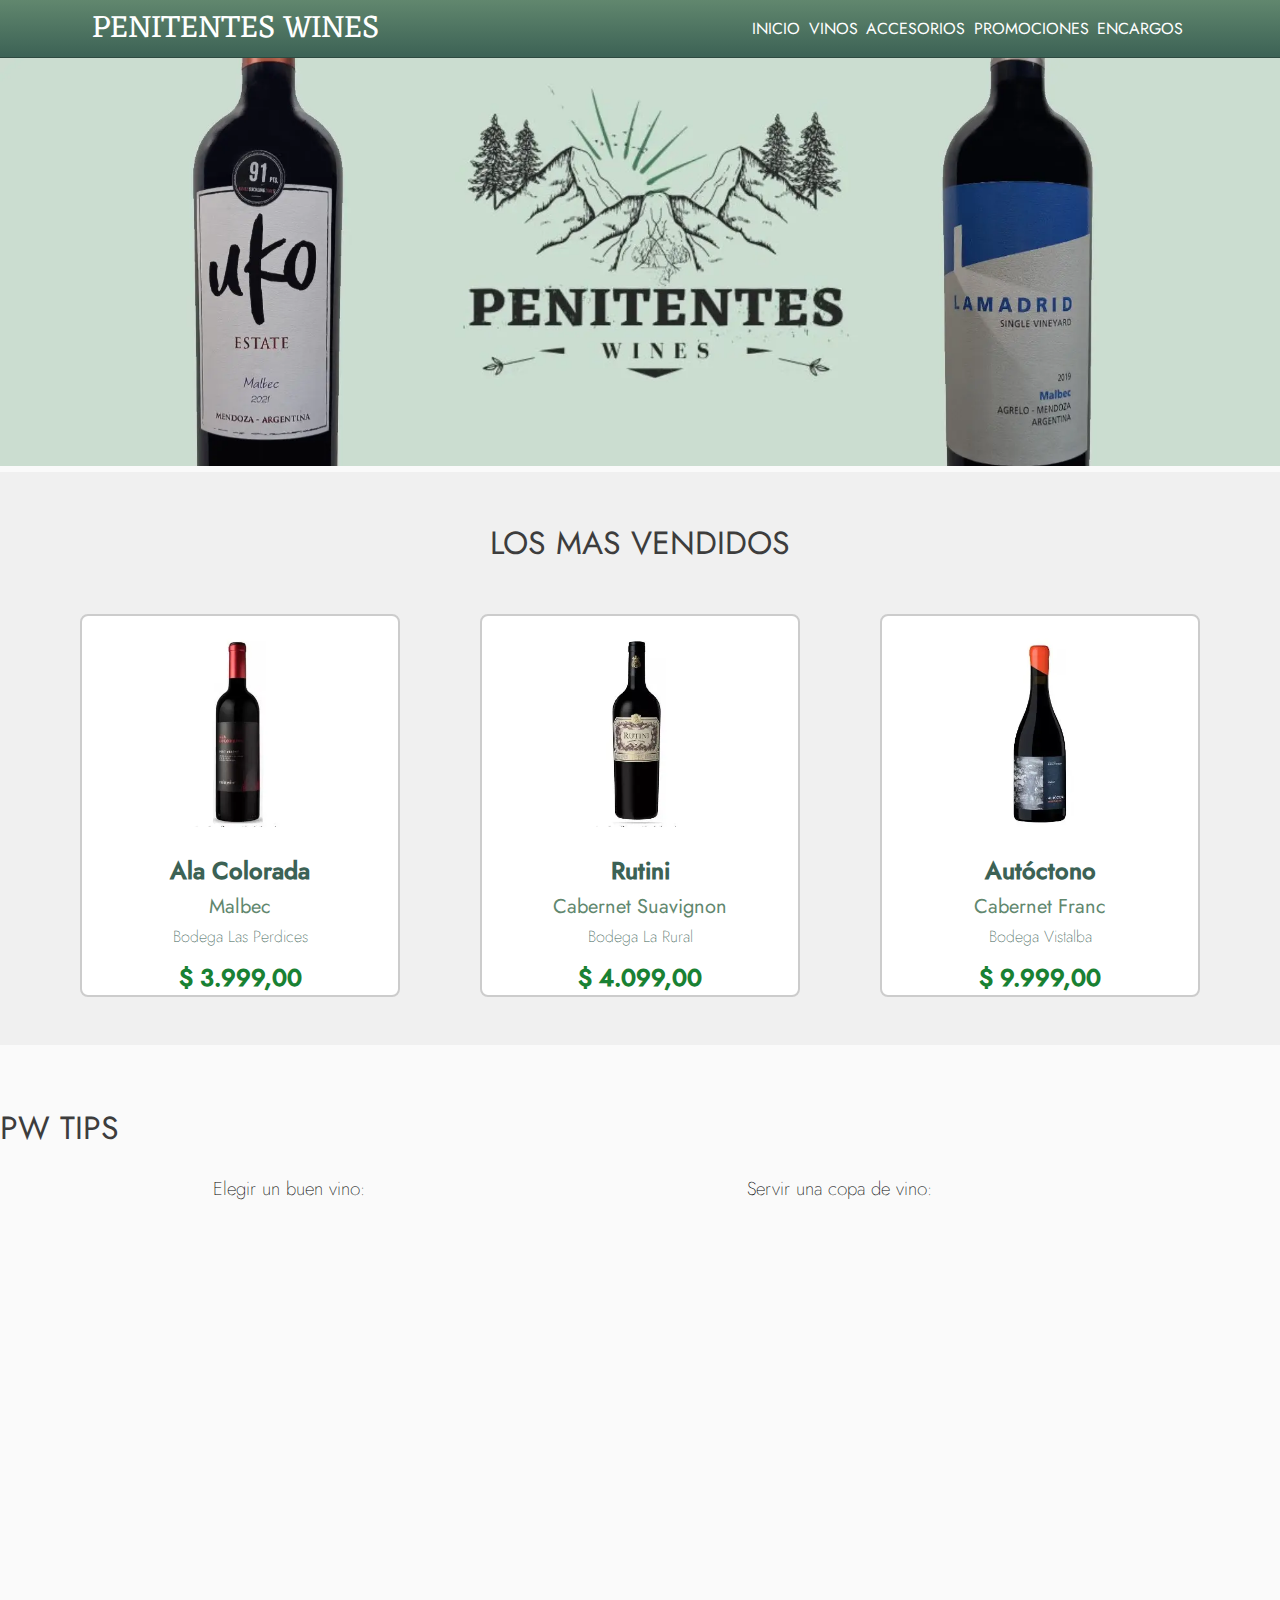
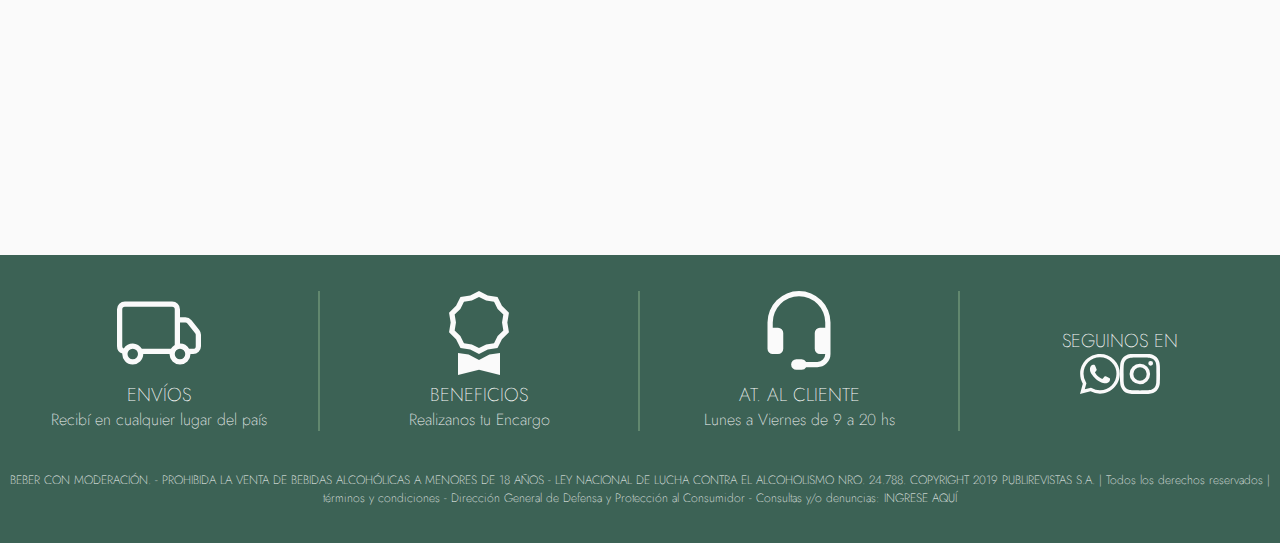
<file: index.html>
<!DOCTYPE html>
<html lang="en">
<head>
    <meta charset="UTF-8">
    <meta name="viewport" content="width=device-width, initial-scale=1.0">
    <title>Penitentes Wines</title>
    <meta name="description" content="Somos PENITENTES WINES. Llevamos a tu mesa los mejores vinos seleccionados por expertos. Envíos en toda Argentina.">
    <meta name="keywords" content="Vino, Bodega, Vinoteca, Valle de Uco, Mendoza">
    <link href="https://cdn.jsdelivr.net/npm/bootstrap@5.3.0/dist/css/bootstrap.min.css" rel="stylesheet" integrity="sha384-9ndCyUaIbzAi2FUVXJi0CjmCapSmO7SnpJef0486qhLnuZ2cdeRhO02iuK6FUUVM" crossorigin="anonymous">  
    <script src="https://cdn.jsdelivr.net/npm/bootstrap@5.3.0/dist/js/bootstrap.bundle.min.js" integrity="sha384-geWF76RCwLtnZ8qwWowPQNguL3RmwHVBC9FhGdlKrxdiJJigb/j/68SIy3Te4Bkz" crossorigin="anonymous"></script>
    <link rel="stylesheet" href="./assets/css/style.css"> 
    <link href="https://fonts.googleapis.com/css2?family=Eczar:wght@700&family=Sancreek&display=swap" rel="stylesheet">
</head>
<body>
    <header class="header"> <!-- Header -->
        <div class="container"> <!-- Navbar -->
            <div class="row">
            <nav class="header__navbar navbar navbar-expand-lg navbar-dark">   
                <a class="header__navbar__logo" href="./index.html">PENITENTES WINES</a>
                <button class="navbar-toggler" type="button" data-bs-toggle="collapse" data-bs-target="#navbar-hide-links" aria-controls="navbar-hide-links" aria-expanded="false" aria-label="Toggle navigation">
                    <span class="navbar-toggler-icon"></span>
                </button>  
                <div class="header__navbar__links collapse navbar-collapse" id="navbar-hide-links">
                    <div class="header__navbar__links__links-container navbar-nav">
                        <a href="./index.html">INICIO</a>
                        <a href="./pages/vinos.html">VINOS</a>
                        <a href="./pages/accesorios.html">ACCESORIOS</a>
                        <a href="./pages/promociones.html">PROMOCIONES</a>
                        <a href="./pages/encargos.html">ENCARGOS</a>
                    </div>    
                </div>
            </nav>
            </div>
        </div> <!-- /Navbar -->    
    </header> <!-- /Header -->

    <main class="container-fluid"> <!-- Main -->  
        <div class="main__imagen-principal">    
            <img src="./assets/img/imagen-principal.webp" alt="Imagen Principal">
        </div>
        <section class="card-section">
            <h2>LOS MAS VENDIDOS</h2> 
            <div class="card-section__cards-container">
                <div class="card-section__cards-container__card">
                    <img src="./assets/img/vinos_las-perdices-ala-colorada.webp" alt="Vino Ala Colorada, Bodega Las Perdices">
                    <h3>Ala Colorada</h3>
                    <h4>Malbec</h4>
                    <h5>Bodega Las Perdices</h5>
                    <p class="price">$ 3.999,00</p>
                </div>
                <div class="card-section__cards-container__card">
                    <img src="./assets/img/vinos_la-rural-rutini.webp" alt="Vino Rutini, Bodega La Rural">
                    <h3>Rutini</h3>
                    <h4>Cabernet Suavignon</h4> 
                    <h5>Bodega La Rural</h5>
                    <p class="price">$ 4.099,00</p>
                </div>
                <div class="card-section__cards-container__card">
                    <img src="./assets/img/vinos_vistalba-autoctono.webp" alt="Vino Autóctono, Bodega Vistalba">
                    <h3>Autóctono</h3>
                    <h4>Cabernet Franc</h4>
                    <h5>Bodega Vistalba</h5>
                    <p class="price">$ 9.999,00</p>
                </div>
            </div>        
        </section>

        <section class="pw-tips container">
            <h2 class="text-center">PW TIPS</h2>
            <div>
                <div class="pw-tips__video-container">
                    <div>
                        <h3>Elegir un buen vino:</h3>
                        <iframe width="320" height="587" src="https://www.youtube.com/embed/JCdt5H-9gnA" title="🍷 COMO elegir un buen vino! #shorts" frameborder="0" allow="accelerometer; autoplay; clipboard-write; encrypted-media; gyroscope; picture-in-picture; web-share" allowfullscreen></iframe>
                    </div>    
                    <div>
                        <h3>Servir una copa de vino:</h3>
                        <iframe width="320" height="587" src="https://www.youtube.com/embed/1oRrlnoLNE8" title="🍷 Como servir copa de vino... #shorts oh no" frameborder="0" allow="accelerometer; autoplay; clipboard-write; encrypted-media; gyroscope; picture-in-picture; web-share" allowfullscreen></iframe>
                    </div>
                </div>       
            </div> 
        </section>
    </main> <!-- /Main -->  

    <footer class="footer">  <!-- Footer -->
        <div class="footer__container">
            <div class="footer__container__item">
                <span>
                    <svg xmlns="http://www.w3.org/2000/svg" width="84" height="84" fill="currentColor" class="bi bi-truck" viewBox="0 0 16 16">
                        <path d="M0 3.5A1.5 1.5 0 0 1 1.5 2h9A1.5 1.5 0 0 1 12 3.5V5h1.02a1.5 1.5 0 0 1 1.17.563l1.481 1.85a1.5 1.5 0 0 1 .329.938V10.5a1.5 1.5 0 0 1-1.5 1.5H14a2 2 0 1 1-4 0H5a2 2 0 1 1-3.998-.085A1.5 1.5 0 0 1 0 10.5v-7zm1.294 7.456A1.999 1.999 0 0 1 4.732 11h5.536a2.01 2.01 0 0 1 .732-.732V3.5a.5.5 0 0 0-.5-.5h-9a.5.5 0 0 0-.5.5v7a.5.5 0 0 0 .294.456zM12 10a2 2 0 0 1 1.732 1h.768a.5.5 0 0 0 .5-.5V8.35a.5.5 0 0 0-.11-.312l-1.48-1.85A.5.5 0 0 0 13.02 6H12v4zm-9 1a1 1 0 1 0 0 2 1 1 0 0 0 0-2zm9 0a1 1 0 1 0 0 2 1 1 0 0 0 0-2z"/>
                    </svg>
                </span>
                <h3>ENVÍOS</h3>
                <p>Recibí en cualquier lugar del país</p>
            </div>
            <div class="footer__container__item">
                <span>
                    <svg xmlns="http://www.w3.org/2000/svg" width="84" height="84" fill="currentColor" class="bi bi-award" viewBox="0 0 16 16">
                        <path d="M9.669.864 8 0 6.331.864l-1.858.282-.842 1.68-1.337 1.32L2.6 6l-.306 1.854 1.337 1.32.842 1.68 1.858.282L8 12l1.669-.864 1.858-.282.842-1.68 1.337-1.32L13.4 6l.306-1.854-1.337-1.32-.842-1.68L9.669.864zm1.196 1.193.684 1.365 1.086 1.072L12.387 6l.248 1.506-1.086 1.072-.684 1.365-1.51.229L8 10.874l-1.355-.702-1.51-.229-.684-1.365-1.086-1.072L3.614 6l-.25-1.506 1.087-1.072.684-1.365 1.51-.229L8 1.126l1.356.702 1.509.229z"/>
                        <path d="M4 11.794V16l4-1 4 1v-4.206l-2.018.306L8 13.126 6.018 12.1 4 11.794z"/>
                    </svg>
                </span>
                <h3>BENEFICIOS</h3>
                <p>Realizanos tu Encargo</p>
            </div>
            <div class="footer__container__item">
                <span>
                    <svg xmlns="http://www.w3.org/2000/svg" width="84" height="84" fill="currentColor" class="bi bi-headset" viewBox="0 0 16 16">
                        <path d="M8 1a5 5 0 0 0-5 5v1h1a1 1 0 0 1 1 1v3a1 1 0 0 1-1 1H3a1 1 0 0 1-1-1V6a6 6 0 1 1 12 0v6a2.5 2.5 0 0 1-2.5 2.5H9.366a1 1 0 0 1-.866.5h-1a1 1 0 1 1 0-2h1a1 1 0 0 1 .866.5H11.5A1.5 1.5 0 0 0 13 12h-1a1 1 0 0 1-1-1V8a1 1 0 0 1 1-1h1V6a5 5 0 0 0-5-5z"/>
                    </svg>
                </span>
                <h3>AT. AL CLIENTE</h3>
                <p>Lunes a Viernes de 9 a 20 hs</p>
            </div>
            <div class="footer__container__redes">
                <h3>SEGUINOS EN</h3>
                <div class="footer__container__redes__icons">
                    <svg xmlns="http://www.w3.org/2000/svg" width="40" height="40" fill="currentColor" class="bi bi-whatsapp" viewBox="0 0 16 16">
                        <path d="M13.601 2.326A7.854 7.854 0 0 0 7.994 0C3.627 0 .068 3.558.064 7.926c0 1.399.366 2.76 1.057 3.965L0 16l4.204-1.102a7.933 7.933 0 0 0 3.79.965h.004c4.368 0 7.926-3.558 7.93-7.93A7.898 7.898 0 0 0 13.6 2.326zM7.994 14.521a6.573 6.573 0 0 1-3.356-.92l-.24-.144-2.494.654.666-2.433-.156-.251a6.56 6.56 0 0 1-1.007-3.505c0-3.626 2.957-6.584 6.591-6.584a6.56 6.56 0 0 1 4.66 1.931 6.557 6.557 0 0 1 1.928 4.66c-.004 3.639-2.961 6.592-6.592 6.592zm3.615-4.934c-.197-.099-1.17-.578-1.353-.646-.182-.065-.315-.099-.445.099-.133.197-.513.646-.627.775-.114.133-.232.148-.43.05-.197-.1-.836-.308-1.592-.985-.59-.525-.985-1.175-1.103-1.372-.114-.198-.011-.304.088-.403.087-.088.197-.232.296-.346.1-.114.133-.198.198-.33.065-.134.034-.248-.015-.347-.05-.099-.445-1.076-.612-1.47-.16-.389-.323-.335-.445-.34-.114-.007-.247-.007-.38-.007a.729.729 0 0 0-.529.247c-.182.198-.691.677-.691 1.654 0 .977.71 1.916.81 2.049.098.133 1.394 2.132 3.383 2.992.47.205.84.326 1.129.418.475.152.904.129 1.246.08.38-.058 1.171-.48 1.338-.943.164-.464.164-.86.114-.943-.049-.084-.182-.133-.38-.232z"/>
                    </svg>
                    <svg xmlns="http://www.w3.org/2000/svg" width="40" height="40" fill="currentColor" class="bi bi-instagram" viewBox="0 0 16 16">
                        <path d="M8 0C5.829 0 5.556.01 4.703.048 3.85.088 3.269.222 2.76.42a3.917 3.917 0 0 0-1.417.923A3.927 3.927 0 0 0 .42 2.76C.222 3.268.087 3.85.048 4.7.01 5.555 0 5.827 0 8.001c0 2.172.01 2.444.048 3.297.04.852.174 1.433.372 1.942.205.526.478.972.923 1.417.444.445.89.719 1.416.923.51.198 1.09.333 1.942.372C5.555 15.99 5.827 16 8 16s2.444-.01 3.298-.048c.851-.04 1.434-.174 1.943-.372a3.916 3.916 0 0 0 1.416-.923c.445-.445.718-.891.923-1.417.197-.509.332-1.09.372-1.942C15.99 10.445 16 10.173 16 8s-.01-2.445-.048-3.299c-.04-.851-.175-1.433-.372-1.941a3.926 3.926 0 0 0-.923-1.417A3.911 3.911 0 0 0 13.24.42c-.51-.198-1.092-.333-1.943-.372C10.443.01 10.172 0 7.998 0h.003zm-.717 1.442h.718c2.136 0 2.389.007 3.232.046.78.035 1.204.166 1.486.275.373.145.64.319.92.599.28.28.453.546.598.92.11.281.24.705.275 1.485.039.843.047 1.096.047 3.231s-.008 2.389-.047 3.232c-.035.78-.166 1.203-.275 1.485a2.47 2.47 0 0 1-.599.919c-.28.28-.546.453-.92.598-.28.11-.704.24-1.485.276-.843.038-1.096.047-3.232.047s-2.39-.009-3.233-.047c-.78-.036-1.203-.166-1.485-.276a2.478 2.478 0 0 1-.92-.598 2.48 2.48 0 0 1-.6-.92c-.109-.281-.24-.705-.275-1.485-.038-.843-.046-1.096-.046-3.233 0-2.136.008-2.388.046-3.231.036-.78.166-1.204.276-1.486.145-.373.319-.64.599-.92.28-.28.546-.453.92-.598.282-.11.705-.24 1.485-.276.738-.034 1.024-.044 2.515-.045v.002zm4.988 1.328a.96.96 0 1 0 0 1.92.96.96 0 0 0 0-1.92zm-4.27 1.122a4.109 4.109 0 1 0 0 8.217 4.109 4.109 0 0 0 0-8.217zm0 1.441a2.667 2.667 0 1 1 0 5.334 2.667 2.667 0 0 1 0-5.334z"/>
                    </svg>
                </div> 
            </div>
        </div>
        <div class="footer__legal container">
            <p>BEBER CON MODERACIÓN. - PROHIBIDA LA VENTA DE BEBIDAS ALCOHÓLICAS A MENORES DE 18 AÑOS - LEY NACIONAL DE LUCHA CONTRA EL ALCOHOLISMO NRO. 24.788. COPYRIGHT 2019 PUBLIREVISTAS S.A. | Todos los derechos reservados | términos y condiciones - Dirección General de Defensa y Protección al Consumidor - Consultas y/o denuncias:
                <a href="https://www.argentina.gob.ar/economia/comercio/defensadelconsumidor">INGRESE AQUÍ</a>
            </p>
        </div>
    </footer> <!-- /Footer -->
</body>
</html>
</file>
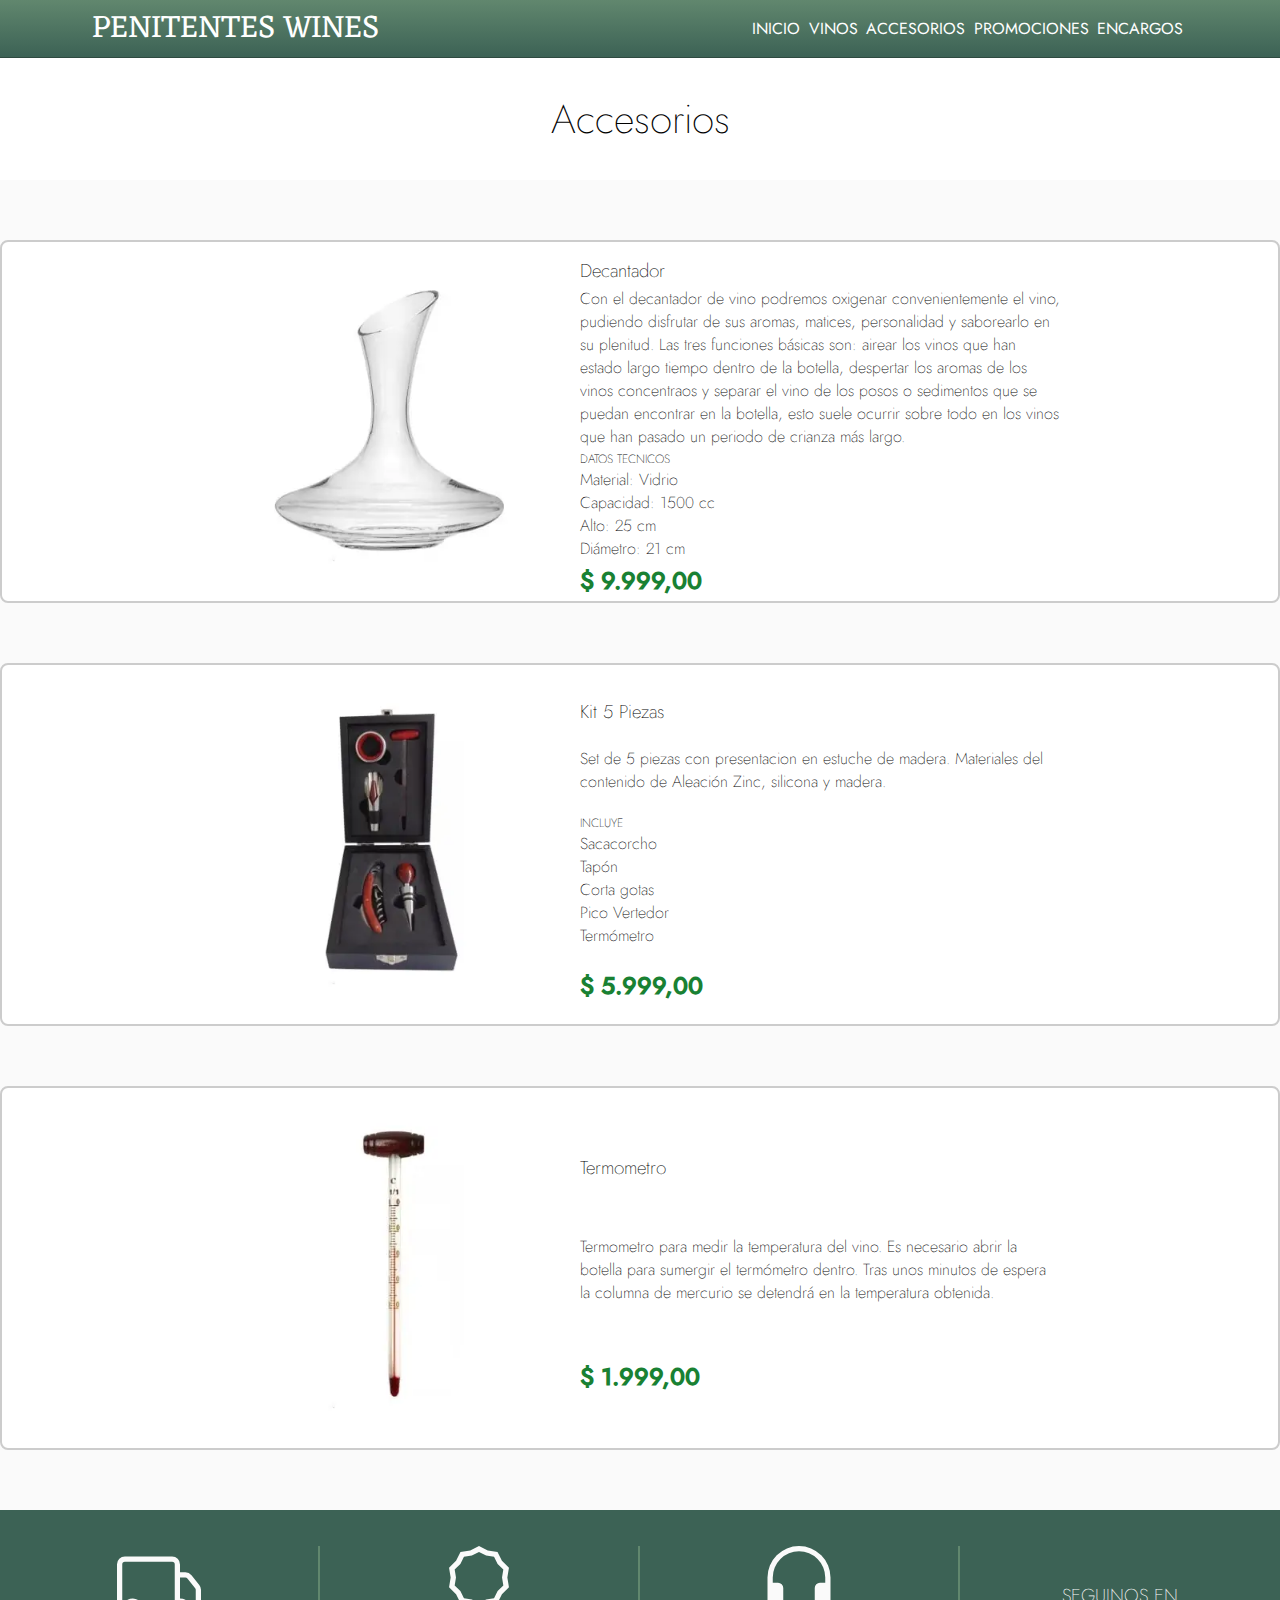
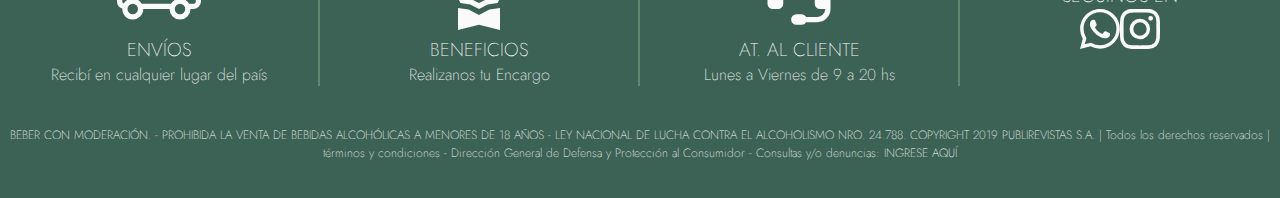
<file: pages/accesorios.html>
<!DOCTYPE html>
<html lang="en">
<head>
    <meta charset="UTF-8">
    <meta name="viewport" content="width=device-width, initial-scale=1.0">
    <title>Vinos - Penitentes Wines</title>
    <meta name="description" content="Explora nuestros ACCESORIOS.">
    <meta name="keywords" content="Decantador, Termometro, Destapador, Kit">
    <link href="https://cdn.jsdelivr.net/npm/bootstrap@5.3.0/dist/css/bootstrap.min.css" rel="stylesheet" integrity="sha384-9ndCyUaIbzAi2FUVXJi0CjmCapSmO7SnpJef0486qhLnuZ2cdeRhO02iuK6FUUVM" crossorigin="anonymous">
    <link rel="stylesheet" href="../assets/css/style.css">   
    <script src="https://cdn.jsdelivr.net/npm/bootstrap@5.3.0/dist/js/bootstrap.bundle.min.js" integrity="sha384-geWF76RCwLtnZ8qwWowPQNguL3RmwHVBC9FhGdlKrxdiJJigb/j/68SIy3Te4Bkz" crossorigin="anonymous"></script>
    <link href="https://fonts.googleapis.com/css2?family=Eczar:wght@700&family=Sancreek&display=swap" rel="stylesheet">
</head>
<body>
    <header class="header"> <!-- Header -->
        <div class="container"> <!-- Navbar -->
            <div class="row">
            <nav class="header__navbar navbar navbar-expand-lg navbar-dark">   
                <a class="header__navbar__logo" href="../index.html">PENITENTES WINES</a>
                <button class="navbar-toggler" type="button" data-bs-toggle="collapse" data-bs-target="#navbar-hide-links" aria-controls="navbar-hide-links" aria-expanded="false" aria-label="Toggle navigation">
                    <span class="navbar-toggler-icon"></span>
                </button>  
                <div class="header__navbar__links collapse navbar-collapse" id="navbar-hide-links">
                    <div class="header__navbar__links__links-container navbar-nav">
                        <a href="../index.html">INICIO</a>
                        <a href="../pages/vinos.html">VINOS</a>
                        <a href="../pages/accesorios.html">ACCESORIOS</a>
                        <a href="../pages/promociones.html">PROMOCIONES</a>
                        <a href="../pages/encargos.html">ENCARGOS</a>
                    </div>    
                </div>
            </nav>
            </div>
        </div> <!-- /Navbar -->    
    </header> <!-- /Header -->

    <main class="container-fluid main-accesorios">   <!-- Main -->
        <div class="row">   
            <h2>Accesorios</h2>
        </div>  
        <section class="container">
                <div class="row main-accesorios__line">
                    <img src="../assets/img/accesorios_decantador.webp" alt="Decantador">
                    <div class="row main-accesorios__line__description">    
                        <h3>Decantador</h3>
                        <p>
                            Con el decantador de vino podremos oxigenar convenientemente el vino, pudiendo disfrutar de sus aromas, matices, personalidad y saborearlo en su plenitud.
                            Las tres funciones básicas son: airear los vinos que han estado largo tiempo dentro de la botella, despertar los aromas de los vinos concentraos y separar el vino de los posos o sedimentos que se puedan encontrar en la botella, esto suele ocurrir sobre todo en los vinos que han pasado un periodo de crianza más largo.
                        </p>
                        <ul>
                            <h4>DATOS TECNICOS</h4>
                            <li>Material: Vidrio</li>
                            <li>Capacidad: 1500 cc</li>
                            <li>Alto: 25 cm</li>
                            <li>Diámetro: 21 cm</li>
                        </ul>
                        <p class="price">$ 9.999,00</p>
                    </div>
                </div>
                <div class="row main-accesorios__line">
                    <img src="../assets/img/accesorios_kit-5-piezas.webp" alt="Kit 5 Piezas">
                    <div class="row main-accesorios__line__description">
                        <h3>Kit 5 Piezas</h3>
                        <p>
                            Set de 5 piezas con presentacion en estuche de madera. Materiales del contenido de Aleación Zinc, silicona y madera.
                        </p>
                        <ul>
                            <h4>INCLUYE</h4>
                            <li>Sacacorcho</li>
                            <li>Tapón</li>
                            <li>Corta gotas</li>
                            <li>Pico Vertedor</li>
                            <li>Termómetro</li>
                        </ul>
                        <p class="price">$ 5.999,00</p>
                    </div>
              </div>
                <div class="row main-accesorios__line">
                    <img src="../assets/img/accesorios_termometro.webp" alt="Termometro">
                    <div class="row main-accesorios__line__description">
                        <h3>Termometro</h3>
                        <p>
                            Termometro para medir la temperatura del vino. Es necesario abrir la botella para sumergir el termómetro dentro. Tras unos minutos de espera la columna de mercurio se detendrá en la temperatura obtenida.
                        </p>
                        <p class="price">$ 1.999,00</p>
                    </div>    
                </div>
            </div>        
    </main>  <!-- /Main -->

    <footer class="footer">  <!-- Footer -->
        <div class="footer__container">
            <div class="footer__container__item">
                <span>
                    <svg xmlns="http://www.w3.org/2000/svg" width="84" height="84" fill="currentColor" class="bi bi-truck" viewBox="0 0 16 16">
                        <path d="M0 3.5A1.5 1.5 0 0 1 1.5 2h9A1.5 1.5 0 0 1 12 3.5V5h1.02a1.5 1.5 0 0 1 1.17.563l1.481 1.85a1.5 1.5 0 0 1 .329.938V10.5a1.5 1.5 0 0 1-1.5 1.5H14a2 2 0 1 1-4 0H5a2 2 0 1 1-3.998-.085A1.5 1.5 0 0 1 0 10.5v-7zm1.294 7.456A1.999 1.999 0 0 1 4.732 11h5.536a2.01 2.01 0 0 1 .732-.732V3.5a.5.5 0 0 0-.5-.5h-9a.5.5 0 0 0-.5.5v7a.5.5 0 0 0 .294.456zM12 10a2 2 0 0 1 1.732 1h.768a.5.5 0 0 0 .5-.5V8.35a.5.5 0 0 0-.11-.312l-1.48-1.85A.5.5 0 0 0 13.02 6H12v4zm-9 1a1 1 0 1 0 0 2 1 1 0 0 0 0-2zm9 0a1 1 0 1 0 0 2 1 1 0 0 0 0-2z"/>
                    </svg>
                </span>
                <h3>ENVÍOS</h3>
                <p>Recibí en cualquier lugar del país</p>
            </div>
            <div class="footer__container__item">
                <span>
                    <svg xmlns="http://www.w3.org/2000/svg" width="84" height="84" fill="currentColor" class="bi bi-award" viewBox="0 0 16 16">
                        <path d="M9.669.864 8 0 6.331.864l-1.858.282-.842 1.68-1.337 1.32L2.6 6l-.306 1.854 1.337 1.32.842 1.68 1.858.282L8 12l1.669-.864 1.858-.282.842-1.68 1.337-1.32L13.4 6l.306-1.854-1.337-1.32-.842-1.68L9.669.864zm1.196 1.193.684 1.365 1.086 1.072L12.387 6l.248 1.506-1.086 1.072-.684 1.365-1.51.229L8 10.874l-1.355-.702-1.51-.229-.684-1.365-1.086-1.072L3.614 6l-.25-1.506 1.087-1.072.684-1.365 1.51-.229L8 1.126l1.356.702 1.509.229z"/>
                        <path d="M4 11.794V16l4-1 4 1v-4.206l-2.018.306L8 13.126 6.018 12.1 4 11.794z"/>
                    </svg>
                </span>
                <h3>BENEFICIOS</h3>
                <p>Realizanos tu Encargo</p>
            </div>
            <div class="footer__container__item">
                <span>
                    <svg xmlns="http://www.w3.org/2000/svg" width="84" height="84" fill="currentColor" class="bi bi-headset" viewBox="0 0 16 16">
                        <path d="M8 1a5 5 0 0 0-5 5v1h1a1 1 0 0 1 1 1v3a1 1 0 0 1-1 1H3a1 1 0 0 1-1-1V6a6 6 0 1 1 12 0v6a2.5 2.5 0 0 1-2.5 2.5H9.366a1 1 0 0 1-.866.5h-1a1 1 0 1 1 0-2h1a1 1 0 0 1 .866.5H11.5A1.5 1.5 0 0 0 13 12h-1a1 1 0 0 1-1-1V8a1 1 0 0 1 1-1h1V6a5 5 0 0 0-5-5z"/>
                    </svg>
                </span>
                <h3>AT. AL CLIENTE</h3>
                <p>Lunes a Viernes de 9 a 20 hs</p>
            </div>
            <div class="footer__container__redes">
                <h3>SEGUINOS EN</h3>
                <div class="footer__container__redes__icons">
                    <svg xmlns="http://www.w3.org/2000/svg" width="40" height="40" fill="currentColor" class="bi bi-whatsapp" viewBox="0 0 16 16">
                        <path d="M13.601 2.326A7.854 7.854 0 0 0 7.994 0C3.627 0 .068 3.558.064 7.926c0 1.399.366 2.76 1.057 3.965L0 16l4.204-1.102a7.933 7.933 0 0 0 3.79.965h.004c4.368 0 7.926-3.558 7.93-7.93A7.898 7.898 0 0 0 13.6 2.326zM7.994 14.521a6.573 6.573 0 0 1-3.356-.92l-.24-.144-2.494.654.666-2.433-.156-.251a6.56 6.56 0 0 1-1.007-3.505c0-3.626 2.957-6.584 6.591-6.584a6.56 6.56 0 0 1 4.66 1.931 6.557 6.557 0 0 1 1.928 4.66c-.004 3.639-2.961 6.592-6.592 6.592zm3.615-4.934c-.197-.099-1.17-.578-1.353-.646-.182-.065-.315-.099-.445.099-.133.197-.513.646-.627.775-.114.133-.232.148-.43.05-.197-.1-.836-.308-1.592-.985-.59-.525-.985-1.175-1.103-1.372-.114-.198-.011-.304.088-.403.087-.088.197-.232.296-.346.1-.114.133-.198.198-.33.065-.134.034-.248-.015-.347-.05-.099-.445-1.076-.612-1.47-.16-.389-.323-.335-.445-.34-.114-.007-.247-.007-.38-.007a.729.729 0 0 0-.529.247c-.182.198-.691.677-.691 1.654 0 .977.71 1.916.81 2.049.098.133 1.394 2.132 3.383 2.992.47.205.84.326 1.129.418.475.152.904.129 1.246.08.38-.058 1.171-.48 1.338-.943.164-.464.164-.86.114-.943-.049-.084-.182-.133-.38-.232z"/>
                    </svg>
                    <svg xmlns="http://www.w3.org/2000/svg" width="40" height="40" fill="currentColor" class="bi bi-instagram" viewBox="0 0 16 16">
                        <path d="M8 0C5.829 0 5.556.01 4.703.048 3.85.088 3.269.222 2.76.42a3.917 3.917 0 0 0-1.417.923A3.927 3.927 0 0 0 .42 2.76C.222 3.268.087 3.85.048 4.7.01 5.555 0 5.827 0 8.001c0 2.172.01 2.444.048 3.297.04.852.174 1.433.372 1.942.205.526.478.972.923 1.417.444.445.89.719 1.416.923.51.198 1.09.333 1.942.372C5.555 15.99 5.827 16 8 16s2.444-.01 3.298-.048c.851-.04 1.434-.174 1.943-.372a3.916 3.916 0 0 0 1.416-.923c.445-.445.718-.891.923-1.417.197-.509.332-1.09.372-1.942C15.99 10.445 16 10.173 16 8s-.01-2.445-.048-3.299c-.04-.851-.175-1.433-.372-1.941a3.926 3.926 0 0 0-.923-1.417A3.911 3.911 0 0 0 13.24.42c-.51-.198-1.092-.333-1.943-.372C10.443.01 10.172 0 7.998 0h.003zm-.717 1.442h.718c2.136 0 2.389.007 3.232.046.78.035 1.204.166 1.486.275.373.145.64.319.92.599.28.28.453.546.598.92.11.281.24.705.275 1.485.039.843.047 1.096.047 3.231s-.008 2.389-.047 3.232c-.035.78-.166 1.203-.275 1.485a2.47 2.47 0 0 1-.599.919c-.28.28-.546.453-.92.598-.28.11-.704.24-1.485.276-.843.038-1.096.047-3.232.047s-2.39-.009-3.233-.047c-.78-.036-1.203-.166-1.485-.276a2.478 2.478 0 0 1-.92-.598 2.48 2.48 0 0 1-.6-.92c-.109-.281-.24-.705-.275-1.485-.038-.843-.046-1.096-.046-3.233 0-2.136.008-2.388.046-3.231.036-.78.166-1.204.276-1.486.145-.373.319-.64.599-.92.28-.28.546-.453.92-.598.282-.11.705-.24 1.485-.276.738-.034 1.024-.044 2.515-.045v.002zm4.988 1.328a.96.96 0 1 0 0 1.92.96.96 0 0 0 0-1.92zm-4.27 1.122a4.109 4.109 0 1 0 0 8.217 4.109 4.109 0 0 0 0-8.217zm0 1.441a2.667 2.667 0 1 1 0 5.334 2.667 2.667 0 0 1 0-5.334z"/>
                    </svg>
                </div> 
            </div>
        </div>
        <div class="footer__legal container">
            <p>BEBER CON MODERACIÓN. - PROHIBIDA LA VENTA DE BEBIDAS ALCOHÓLICAS A MENORES DE 18 AÑOS - LEY NACIONAL DE LUCHA CONTRA EL ALCOHOLISMO NRO. 24.788. COPYRIGHT 2019 PUBLIREVISTAS S.A. | Todos los derechos reservados | términos y condiciones - Dirección General de Defensa y Protección al Consumidor - Consultas y/o denuncias:
                <a href="https://www.argentina.gob.ar/economia/comercio/defensadelconsumidor">INGRESE AQUÍ</a>
            </p>
        </div>
    </footer> <!-- /Footer -->
</body>
</html>
</file>
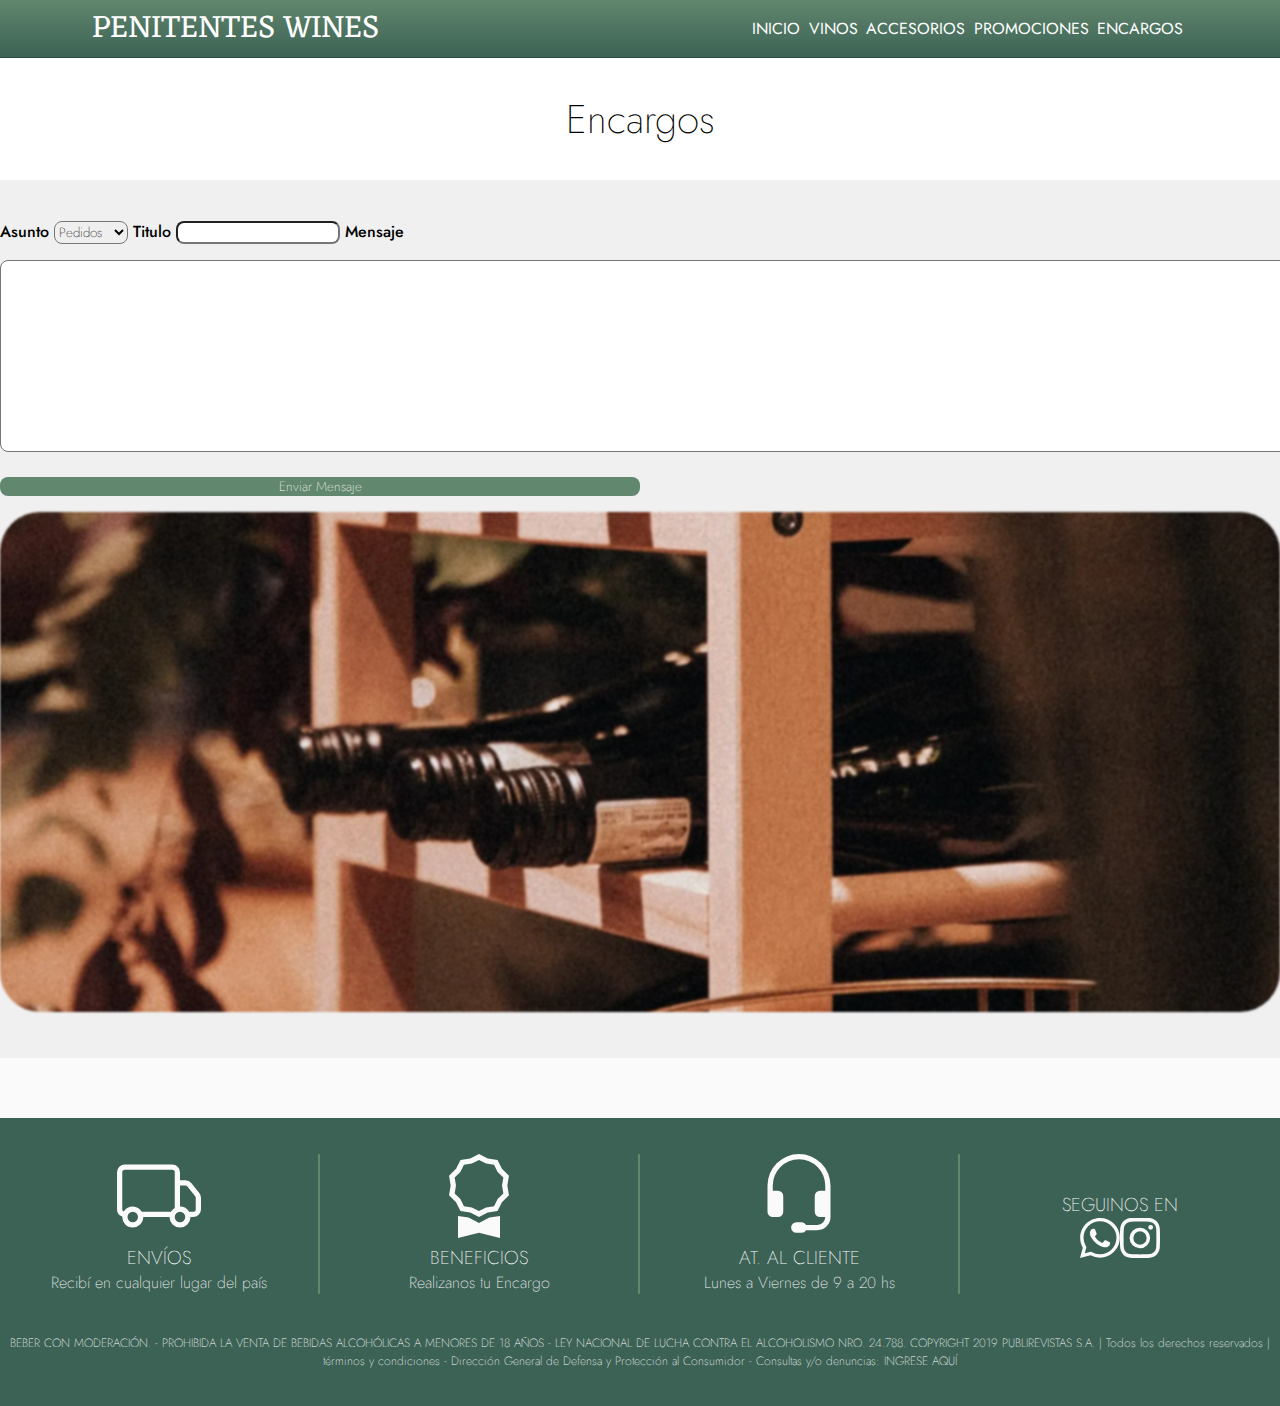
<file: pages/encargos.html>
<!DOCTYPE html>
<html lang="en">
<head>
    <meta charset="UTF-8">
    <meta name="viewport" content="width=device-width, initial-scale=1.0">
    <title>Vinos - Penitentes Wines</title>
    <meta name="description" content="Hacenos tu ENCARGO. Envios gratis en toda Argentina">
    <meta name="keywords" content="Envio, Encargo, Pedido, Argentina, Gratis">
    <link href="https://cdn.jsdelivr.net/npm/bootstrap@5.3.0/dist/css/bootstrap.min.css" rel="stylesheet" integrity="sha384-9ndCyUaIbzAi2FUVXJi0CjmCapSmO7SnpJef0486qhLnuZ2cdeRhO02iuK6FUUVM" crossorigin="anonymous">
    <link rel="stylesheet" href="../assets/css/style.css">   
    <script src="https://cdn.jsdelivr.net/npm/bootstrap@5.3.0/dist/js/bootstrap.bundle.min.js" integrity="sha384-geWF76RCwLtnZ8qwWowPQNguL3RmwHVBC9FhGdlKrxdiJJigb/j/68SIy3Te4Bkz" crossorigin="anonymous"></script>
    <link href="https://fonts.googleapis.com/css2?family=Eczar:wght@700&family=Sancreek&display=swap" rel="stylesheet">
</head>
<body>
    <header class="header"> <!-- Header -->
        <div class="container"> <!-- Navbar -->
            <div class="row">
            <nav class="header__navbar navbar navbar-expand-lg navbar-dark">   
                <a class="header__navbar__logo" href="../index.html">PENITENTES WINES</a>
                <button class="navbar-toggler" type="button" data-bs-toggle="collapse" data-bs-target="#navbar-hide-links" aria-controls="navbar-hide-links" aria-expanded="false" aria-label="Toggle navigation">
                    <span class="navbar-toggler-icon"></span>
                </button>  
                <div class="header__navbar__links collapse navbar-collapse" id="navbar-hide-links">
                    <div class="header__navbar__links__links-container navbar-nav">
                        <a href="../index.html">INICIO</a>
                        <a href="../pages/vinos.html">VINOS</a>
                        <a href="../pages/accesorios.html">ACCESORIOS</a>
                        <a href="../pages/promociones.html">PROMOCIONES</a>
                        <a href="../pages/encargos.html">ENCARGOS</a>
                    </div>    
                </div>
            </nav>
            </div>
        </div> <!-- /Navbar -->    
    </header> <!-- /Header -->

    <main class="main__encargos"> <!-- Main -->
        <div class="row">
            <h2>Encargos</h2>
        </div>
        <div class="container-fluid form-section">
            <section class="container">
                <div class="row">
                    <div class="col-md-6">
                        <form action="" class="main__encargos__form">
                            <div class="row">
                                <label for="message_options">Asunto</label>
                                <select name="message_options" id="message_options">
                                    <option value="pedidos">Pedidos</option>
                                    <option value="consultas">Consultas</option>
                                    <option value="reclamos">Reclamos</option>
                                    <option value="otros">Otros</option>
                                </select>
                                <label for="message_title">Titulo</label>
                                <input type="text" name="message_title">
                                <label for="message_text">Mensaje</label>
                                <textarea name="message_text" id="message_text" cols="10000" rows="10"></textarea>
                            </div>
                            <div class="main__encargos__form__send-button text-center">
                                <input type="submit" value="Enviar Mensaje">
                            </div>
                        </form>
                    </div>
                    <aside class="d-none d-md-block col-md-6">
                        <img class="main__encargos__form-img" src="../assets/img/form-img.webp" alt="">
                    </aside>
                </div>
            </section>
        </div>
    </main> <!-- /Main -->

    <footer class="footer">  <!-- Footer -->
        <div class="footer__container">
            <div class="footer__container__item">
                <span>
                    <svg xmlns="http://www.w3.org/2000/svg" width="84" height="84" fill="currentColor" class="bi bi-truck" viewBox="0 0 16 16">
                        <path d="M0 3.5A1.5 1.5 0 0 1 1.5 2h9A1.5 1.5 0 0 1 12 3.5V5h1.02a1.5 1.5 0 0 1 1.17.563l1.481 1.85a1.5 1.5 0 0 1 .329.938V10.5a1.5 1.5 0 0 1-1.5 1.5H14a2 2 0 1 1-4 0H5a2 2 0 1 1-3.998-.085A1.5 1.5 0 0 1 0 10.5v-7zm1.294 7.456A1.999 1.999 0 0 1 4.732 11h5.536a2.01 2.01 0 0 1 .732-.732V3.5a.5.5 0 0 0-.5-.5h-9a.5.5 0 0 0-.5.5v7a.5.5 0 0 0 .294.456zM12 10a2 2 0 0 1 1.732 1h.768a.5.5 0 0 0 .5-.5V8.35a.5.5 0 0 0-.11-.312l-1.48-1.85A.5.5 0 0 0 13.02 6H12v4zm-9 1a1 1 0 1 0 0 2 1 1 0 0 0 0-2zm9 0a1 1 0 1 0 0 2 1 1 0 0 0 0-2z"/>
                    </svg>
                </span>
                <h3>ENVÍOS</h3>
                <p>Recibí en cualquier lugar del país</p>
            </div>
            <div class="footer__container__item">
                <span>
                    <svg xmlns="http://www.w3.org/2000/svg" width="84" height="84" fill="currentColor" class="bi bi-award" viewBox="0 0 16 16">
                        <path d="M9.669.864 8 0 6.331.864l-1.858.282-.842 1.68-1.337 1.32L2.6 6l-.306 1.854 1.337 1.32.842 1.68 1.858.282L8 12l1.669-.864 1.858-.282.842-1.68 1.337-1.32L13.4 6l.306-1.854-1.337-1.32-.842-1.68L9.669.864zm1.196 1.193.684 1.365 1.086 1.072L12.387 6l.248 1.506-1.086 1.072-.684 1.365-1.51.229L8 10.874l-1.355-.702-1.51-.229-.684-1.365-1.086-1.072L3.614 6l-.25-1.506 1.087-1.072.684-1.365 1.51-.229L8 1.126l1.356.702 1.509.229z"/>
                        <path d="M4 11.794V16l4-1 4 1v-4.206l-2.018.306L8 13.126 6.018 12.1 4 11.794z"/>
                    </svg>
                </span>
                <h3>BENEFICIOS</h3>
                <p>Realizanos tu Encargo</p>
            </div>
            <div class="footer__container__item">
                <span>
                    <svg xmlns="http://www.w3.org/2000/svg" width="84" height="84" fill="currentColor" class="bi bi-headset" viewBox="0 0 16 16">
                        <path d="M8 1a5 5 0 0 0-5 5v1h1a1 1 0 0 1 1 1v3a1 1 0 0 1-1 1H3a1 1 0 0 1-1-1V6a6 6 0 1 1 12 0v6a2.5 2.5 0 0 1-2.5 2.5H9.366a1 1 0 0 1-.866.5h-1a1 1 0 1 1 0-2h1a1 1 0 0 1 .866.5H11.5A1.5 1.5 0 0 0 13 12h-1a1 1 0 0 1-1-1V8a1 1 0 0 1 1-1h1V6a5 5 0 0 0-5-5z"/>
                    </svg>
                </span>
                <h3>AT. AL CLIENTE</h3>
                <p>Lunes a Viernes de 9 a 20 hs</p>
            </div>
            <div class="footer__container__redes">
                <h3>SEGUINOS EN</h3>
                <div class="footer__container__redes__icons">
                    <svg xmlns="http://www.w3.org/2000/svg" width="40" height="40" fill="currentColor" class="bi bi-whatsapp" viewBox="0 0 16 16">
                        <path d="M13.601 2.326A7.854 7.854 0 0 0 7.994 0C3.627 0 .068 3.558.064 7.926c0 1.399.366 2.76 1.057 3.965L0 16l4.204-1.102a7.933 7.933 0 0 0 3.79.965h.004c4.368 0 7.926-3.558 7.93-7.93A7.898 7.898 0 0 0 13.6 2.326zM7.994 14.521a6.573 6.573 0 0 1-3.356-.92l-.24-.144-2.494.654.666-2.433-.156-.251a6.56 6.56 0 0 1-1.007-3.505c0-3.626 2.957-6.584 6.591-6.584a6.56 6.56 0 0 1 4.66 1.931 6.557 6.557 0 0 1 1.928 4.66c-.004 3.639-2.961 6.592-6.592 6.592zm3.615-4.934c-.197-.099-1.17-.578-1.353-.646-.182-.065-.315-.099-.445.099-.133.197-.513.646-.627.775-.114.133-.232.148-.43.05-.197-.1-.836-.308-1.592-.985-.59-.525-.985-1.175-1.103-1.372-.114-.198-.011-.304.088-.403.087-.088.197-.232.296-.346.1-.114.133-.198.198-.33.065-.134.034-.248-.015-.347-.05-.099-.445-1.076-.612-1.47-.16-.389-.323-.335-.445-.34-.114-.007-.247-.007-.38-.007a.729.729 0 0 0-.529.247c-.182.198-.691.677-.691 1.654 0 .977.71 1.916.81 2.049.098.133 1.394 2.132 3.383 2.992.47.205.84.326 1.129.418.475.152.904.129 1.246.08.38-.058 1.171-.48 1.338-.943.164-.464.164-.86.114-.943-.049-.084-.182-.133-.38-.232z"/>
                    </svg>
                    <svg xmlns="http://www.w3.org/2000/svg" width="40" height="40" fill="currentColor" class="bi bi-instagram" viewBox="0 0 16 16">
                        <path d="M8 0C5.829 0 5.556.01 4.703.048 3.85.088 3.269.222 2.76.42a3.917 3.917 0 0 0-1.417.923A3.927 3.927 0 0 0 .42 2.76C.222 3.268.087 3.85.048 4.7.01 5.555 0 5.827 0 8.001c0 2.172.01 2.444.048 3.297.04.852.174 1.433.372 1.942.205.526.478.972.923 1.417.444.445.89.719 1.416.923.51.198 1.09.333 1.942.372C5.555 15.99 5.827 16 8 16s2.444-.01 3.298-.048c.851-.04 1.434-.174 1.943-.372a3.916 3.916 0 0 0 1.416-.923c.445-.445.718-.891.923-1.417.197-.509.332-1.09.372-1.942C15.99 10.445 16 10.173 16 8s-.01-2.445-.048-3.299c-.04-.851-.175-1.433-.372-1.941a3.926 3.926 0 0 0-.923-1.417A3.911 3.911 0 0 0 13.24.42c-.51-.198-1.092-.333-1.943-.372C10.443.01 10.172 0 7.998 0h.003zm-.717 1.442h.718c2.136 0 2.389.007 3.232.046.78.035 1.204.166 1.486.275.373.145.64.319.92.599.28.28.453.546.598.92.11.281.24.705.275 1.485.039.843.047 1.096.047 3.231s-.008 2.389-.047 3.232c-.035.78-.166 1.203-.275 1.485a2.47 2.47 0 0 1-.599.919c-.28.28-.546.453-.92.598-.28.11-.704.24-1.485.276-.843.038-1.096.047-3.232.047s-2.39-.009-3.233-.047c-.78-.036-1.203-.166-1.485-.276a2.478 2.478 0 0 1-.92-.598 2.48 2.48 0 0 1-.6-.92c-.109-.281-.24-.705-.275-1.485-.038-.843-.046-1.096-.046-3.233 0-2.136.008-2.388.046-3.231.036-.78.166-1.204.276-1.486.145-.373.319-.64.599-.92.28-.28.546-.453.92-.598.282-.11.705-.24 1.485-.276.738-.034 1.024-.044 2.515-.045v.002zm4.988 1.328a.96.96 0 1 0 0 1.92.96.96 0 0 0 0-1.92zm-4.27 1.122a4.109 4.109 0 1 0 0 8.217 4.109 4.109 0 0 0 0-8.217zm0 1.441a2.667 2.667 0 1 1 0 5.334 2.667 2.667 0 0 1 0-5.334z"/>
                    </svg>
                </div> 
            </div>
        </div>
        <div class="footer__legal container">
            <p>BEBER CON MODERACIÓN. - PROHIBIDA LA VENTA DE BEBIDAS ALCOHÓLICAS A MENORES DE 18 AÑOS - LEY NACIONAL DE LUCHA CONTRA EL ALCOHOLISMO NRO. 24.788. COPYRIGHT 2019 PUBLIREVISTAS S.A. | Todos los derechos reservados | términos y condiciones - Dirección General de Defensa y Protección al Consumidor - Consultas y/o denuncias:
                <a href="https://www.argentina.gob.ar/economia/comercio/defensadelconsumidor">INGRESE AQUÍ</a>
            </p>
        </div>
    </footer> <!-- /Footer -->
    
</body>
</html>
</file>
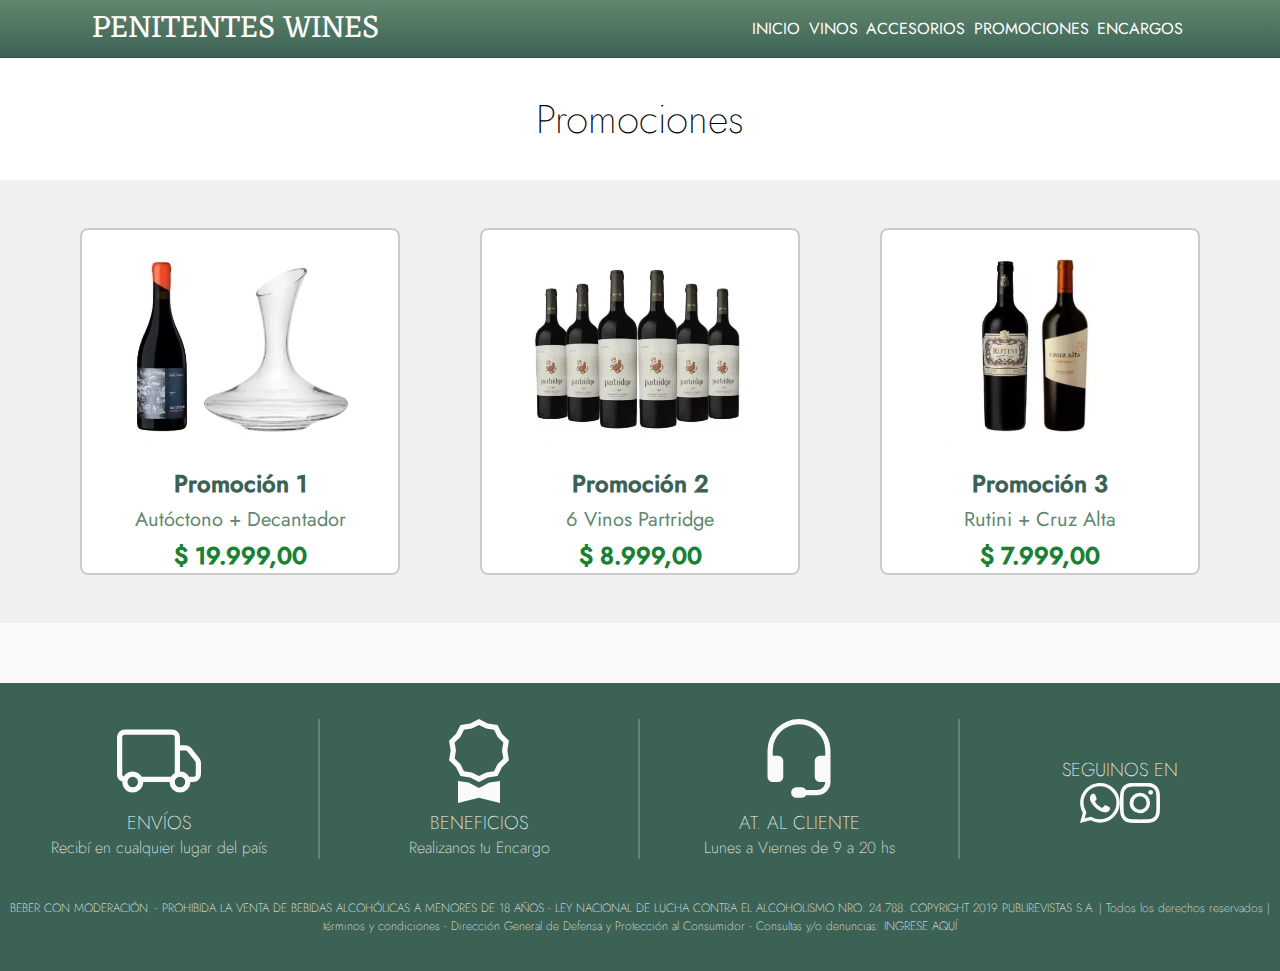
<file: pages/promociones.html>
<!DOCTYPE html>
<html lang="en">
<head>
    <meta charset="UTF-8">
    <meta name="viewport" content="width=device-width, initial-scale=1.0">
    <title>Vinos - Penitentes Wines</title>
    <meta name="description" content="Explora nuestras PROMOCIONES">
    <meta name="keywords" content="Vino, Bodega, Tinto, Malbec, Cabernet, Franc, Suavignon, Torrontes, Pinot Noir, Chardonay, Merlot, Bonarda, Syrah, Promocion, Combo, Decantador, Termometro, Destapador, Kit">
    <link href="https://cdn.jsdelivr.net/npm/bootstrap@5.3.0/dist/css/bootstrap.min.css" rel="stylesheet" integrity="sha384-9ndCyUaIbzAi2FUVXJi0CjmCapSmO7SnpJef0486qhLnuZ2cdeRhO02iuK6FUUVM" crossorigin="anonymous">
    <link rel="stylesheet" href="../assets/css/style.css">   
    <script src="https://cdn.jsdelivr.net/npm/bootstrap@5.3.0/dist/js/bootstrap.bundle.min.js" integrity="sha384-geWF76RCwLtnZ8qwWowPQNguL3RmwHVBC9FhGdlKrxdiJJigb/j/68SIy3Te4Bkz" crossorigin="anonymous"></script>
    <link href="https://fonts.googleapis.com/css2?family=Eczar:wght@700&family=Sancreek&display=swap" rel="stylesheet">
</head>
<body>
    <header class="header"> <!-- Header -->
        <div class="container"> <!-- Navbar -->
            <div class="row">
            <nav class="header__navbar navbar navbar-expand-lg navbar-dark">   
                <a class="header__navbar__logo" href="../index.html">PENITENTES WINES</a>
                <button class="navbar-toggler" type="button" data-bs-toggle="collapse" data-bs-target="#navbar-hide-links" aria-controls="navbar-hide-links" aria-expanded="false" aria-label="Toggle navigation">
                    <span class="navbar-toggler-icon"></span>
                </button>  
                <div class="header__navbar__links collapse navbar-collapse" id="navbar-hide-links">
                    <div class="header__navbar__links__links-container navbar-nav">
                        <a href="../index.html">INICIO</a>
                        <a href="../pages/vinos.html">VINOS</a>
                        <a href="../pages/accesorios.html">ACCESORIOS</a>
                        <a href="../pages/promociones.html">PROMOCIONES</a>
                        <a href="../pages/encargos.html">ENCARGOS</a>
                    </div>    
                </div>
            </nav>
            </div>
        </div> <!-- /Navbar -->    
    </header> <!-- /Header -->

    <main class="container-fluid main__promociones"> <!-- Main -->  
        <div class="row">   
            <h2>Promociones</h2>
        </div>  
        <div class="row">
            <section class="card-section">
                <div class="card-section__cards-container">
                    <div class="card-section__cards-container__card">
                        <img src="../assets/img/promociones_autoctono-decantador.webp" alt="Promocion 1, Autoctono y Decantador">
                        <h3>Promoción 1</h3>
                        <h4>Autóctono + Decantador</h4>
                        <p class="price">$ 19.999,00</p>
                    </div>
                    <div class="card-section__cards-container__card">
                        <img src="../assets/img/promociones_partridge.webp" alt="Promocion 2, 6 vinos Partridge">
                        <h3>Promoción 2</h3>
                        <h4>6 Vinos Partridge</h4> 
                        <p class="price">$ 8.999,00</p>
                    </div>
                    <div class="card-section__cards-container__card">
                        <img src="../assets/img/promociones_rutini.webp" alt="Promocion 3, un vino Rutini y un vino Cruz Alta">
                        <h3>Promoción 3</h3>
                        <h4>Rutini + Cruz Alta</h4>
                        <p class="price">$ 7.999,00</p>
                    </div>
                </div>        
            </section>
        </div>
    </main>  <!-- /Main -->
    
    <footer class="footer">  <!-- Footer -->
        <div class="footer__container">
            <div class="footer__container__item">
                <span>
                    <svg xmlns="http://www.w3.org/2000/svg" width="84" height="84" fill="currentColor" class="bi bi-truck" viewBox="0 0 16 16">
                        <path d="M0 3.5A1.5 1.5 0 0 1 1.5 2h9A1.5 1.5 0 0 1 12 3.5V5h1.02a1.5 1.5 0 0 1 1.17.563l1.481 1.85a1.5 1.5 0 0 1 .329.938V10.5a1.5 1.5 0 0 1-1.5 1.5H14a2 2 0 1 1-4 0H5a2 2 0 1 1-3.998-.085A1.5 1.5 0 0 1 0 10.5v-7zm1.294 7.456A1.999 1.999 0 0 1 4.732 11h5.536a2.01 2.01 0 0 1 .732-.732V3.5a.5.5 0 0 0-.5-.5h-9a.5.5 0 0 0-.5.5v7a.5.5 0 0 0 .294.456zM12 10a2 2 0 0 1 1.732 1h.768a.5.5 0 0 0 .5-.5V8.35a.5.5 0 0 0-.11-.312l-1.48-1.85A.5.5 0 0 0 13.02 6H12v4zm-9 1a1 1 0 1 0 0 2 1 1 0 0 0 0-2zm9 0a1 1 0 1 0 0 2 1 1 0 0 0 0-2z"/>
                    </svg>
                </span>
                <h3>ENVÍOS</h3>
                <p>Recibí en cualquier lugar del país</p>
            </div>
            <div class="footer__container__item">
                <span>
                    <svg xmlns="http://www.w3.org/2000/svg" width="84" height="84" fill="currentColor" class="bi bi-award" viewBox="0 0 16 16">
                        <path d="M9.669.864 8 0 6.331.864l-1.858.282-.842 1.68-1.337 1.32L2.6 6l-.306 1.854 1.337 1.32.842 1.68 1.858.282L8 12l1.669-.864 1.858-.282.842-1.68 1.337-1.32L13.4 6l.306-1.854-1.337-1.32-.842-1.68L9.669.864zm1.196 1.193.684 1.365 1.086 1.072L12.387 6l.248 1.506-1.086 1.072-.684 1.365-1.51.229L8 10.874l-1.355-.702-1.51-.229-.684-1.365-1.086-1.072L3.614 6l-.25-1.506 1.087-1.072.684-1.365 1.51-.229L8 1.126l1.356.702 1.509.229z"/>
                        <path d="M4 11.794V16l4-1 4 1v-4.206l-2.018.306L8 13.126 6.018 12.1 4 11.794z"/>
                    </svg>
                </span>
                <h3>BENEFICIOS</h3>
                <p>Realizanos tu Encargo</p>
            </div>
            <div class="footer__container__item">
                <span>
                    <svg xmlns="http://www.w3.org/2000/svg" width="84" height="84" fill="currentColor" class="bi bi-headset" viewBox="0 0 16 16">
                        <path d="M8 1a5 5 0 0 0-5 5v1h1a1 1 0 0 1 1 1v3a1 1 0 0 1-1 1H3a1 1 0 0 1-1-1V6a6 6 0 1 1 12 0v6a2.5 2.5 0 0 1-2.5 2.5H9.366a1 1 0 0 1-.866.5h-1a1 1 0 1 1 0-2h1a1 1 0 0 1 .866.5H11.5A1.5 1.5 0 0 0 13 12h-1a1 1 0 0 1-1-1V8a1 1 0 0 1 1-1h1V6a5 5 0 0 0-5-5z"/>
                    </svg>
                </span>
                <h3>AT. AL CLIENTE</h3>
                <p>Lunes a Viernes de 9 a 20 hs</p>
            </div>
            <div class="footer__container__redes">
                <h3>SEGUINOS EN</h3>
                <div class="footer__container__redes__icons">
                    <svg xmlns="http://www.w3.org/2000/svg" width="40" height="40" fill="currentColor" class="bi bi-whatsapp" viewBox="0 0 16 16">
                        <path d="M13.601 2.326A7.854 7.854 0 0 0 7.994 0C3.627 0 .068 3.558.064 7.926c0 1.399.366 2.76 1.057 3.965L0 16l4.204-1.102a7.933 7.933 0 0 0 3.79.965h.004c4.368 0 7.926-3.558 7.93-7.93A7.898 7.898 0 0 0 13.6 2.326zM7.994 14.521a6.573 6.573 0 0 1-3.356-.92l-.24-.144-2.494.654.666-2.433-.156-.251a6.56 6.56 0 0 1-1.007-3.505c0-3.626 2.957-6.584 6.591-6.584a6.56 6.56 0 0 1 4.66 1.931 6.557 6.557 0 0 1 1.928 4.66c-.004 3.639-2.961 6.592-6.592 6.592zm3.615-4.934c-.197-.099-1.17-.578-1.353-.646-.182-.065-.315-.099-.445.099-.133.197-.513.646-.627.775-.114.133-.232.148-.43.05-.197-.1-.836-.308-1.592-.985-.59-.525-.985-1.175-1.103-1.372-.114-.198-.011-.304.088-.403.087-.088.197-.232.296-.346.1-.114.133-.198.198-.33.065-.134.034-.248-.015-.347-.05-.099-.445-1.076-.612-1.47-.16-.389-.323-.335-.445-.34-.114-.007-.247-.007-.38-.007a.729.729 0 0 0-.529.247c-.182.198-.691.677-.691 1.654 0 .977.71 1.916.81 2.049.098.133 1.394 2.132 3.383 2.992.47.205.84.326 1.129.418.475.152.904.129 1.246.08.38-.058 1.171-.48 1.338-.943.164-.464.164-.86.114-.943-.049-.084-.182-.133-.38-.232z"/>
                    </svg>
                    <svg xmlns="http://www.w3.org/2000/svg" width="40" height="40" fill="currentColor" class="bi bi-instagram" viewBox="0 0 16 16">
                        <path d="M8 0C5.829 0 5.556.01 4.703.048 3.85.088 3.269.222 2.76.42a3.917 3.917 0 0 0-1.417.923A3.927 3.927 0 0 0 .42 2.76C.222 3.268.087 3.85.048 4.7.01 5.555 0 5.827 0 8.001c0 2.172.01 2.444.048 3.297.04.852.174 1.433.372 1.942.205.526.478.972.923 1.417.444.445.89.719 1.416.923.51.198 1.09.333 1.942.372C5.555 15.99 5.827 16 8 16s2.444-.01 3.298-.048c.851-.04 1.434-.174 1.943-.372a3.916 3.916 0 0 0 1.416-.923c.445-.445.718-.891.923-1.417.197-.509.332-1.09.372-1.942C15.99 10.445 16 10.173 16 8s-.01-2.445-.048-3.299c-.04-.851-.175-1.433-.372-1.941a3.926 3.926 0 0 0-.923-1.417A3.911 3.911 0 0 0 13.24.42c-.51-.198-1.092-.333-1.943-.372C10.443.01 10.172 0 7.998 0h.003zm-.717 1.442h.718c2.136 0 2.389.007 3.232.046.78.035 1.204.166 1.486.275.373.145.64.319.92.599.28.28.453.546.598.92.11.281.24.705.275 1.485.039.843.047 1.096.047 3.231s-.008 2.389-.047 3.232c-.035.78-.166 1.203-.275 1.485a2.47 2.47 0 0 1-.599.919c-.28.28-.546.453-.92.598-.28.11-.704.24-1.485.276-.843.038-1.096.047-3.232.047s-2.39-.009-3.233-.047c-.78-.036-1.203-.166-1.485-.276a2.478 2.478 0 0 1-.92-.598 2.48 2.48 0 0 1-.6-.92c-.109-.281-.24-.705-.275-1.485-.038-.843-.046-1.096-.046-3.233 0-2.136.008-2.388.046-3.231.036-.78.166-1.204.276-1.486.145-.373.319-.64.599-.92.28-.28.546-.453.92-.598.282-.11.705-.24 1.485-.276.738-.034 1.024-.044 2.515-.045v.002zm4.988 1.328a.96.96 0 1 0 0 1.92.96.96 0 0 0 0-1.92zm-4.27 1.122a4.109 4.109 0 1 0 0 8.217 4.109 4.109 0 0 0 0-8.217zm0 1.441a2.667 2.667 0 1 1 0 5.334 2.667 2.667 0 0 1 0-5.334z"/>
                    </svg>
                </div> 
            </div>
        </div>
        <div class="footer__legal container">
            <p>BEBER CON MODERACIÓN. - PROHIBIDA LA VENTA DE BEBIDAS ALCOHÓLICAS A MENORES DE 18 AÑOS - LEY NACIONAL DE LUCHA CONTRA EL ALCOHOLISMO NRO. 24.788. COPYRIGHT 2019 PUBLIREVISTAS S.A. | Todos los derechos reservados | términos y condiciones - Dirección General de Defensa y Protección al Consumidor - Consultas y/o denuncias:
                <a href="https://www.argentina.gob.ar/economia/comercio/defensadelconsumidor">INGRESE AQUÍ</a>
            </p>
        </div>
    </footer> <!-- /Footer -->
    
</body>
</html>
</file>
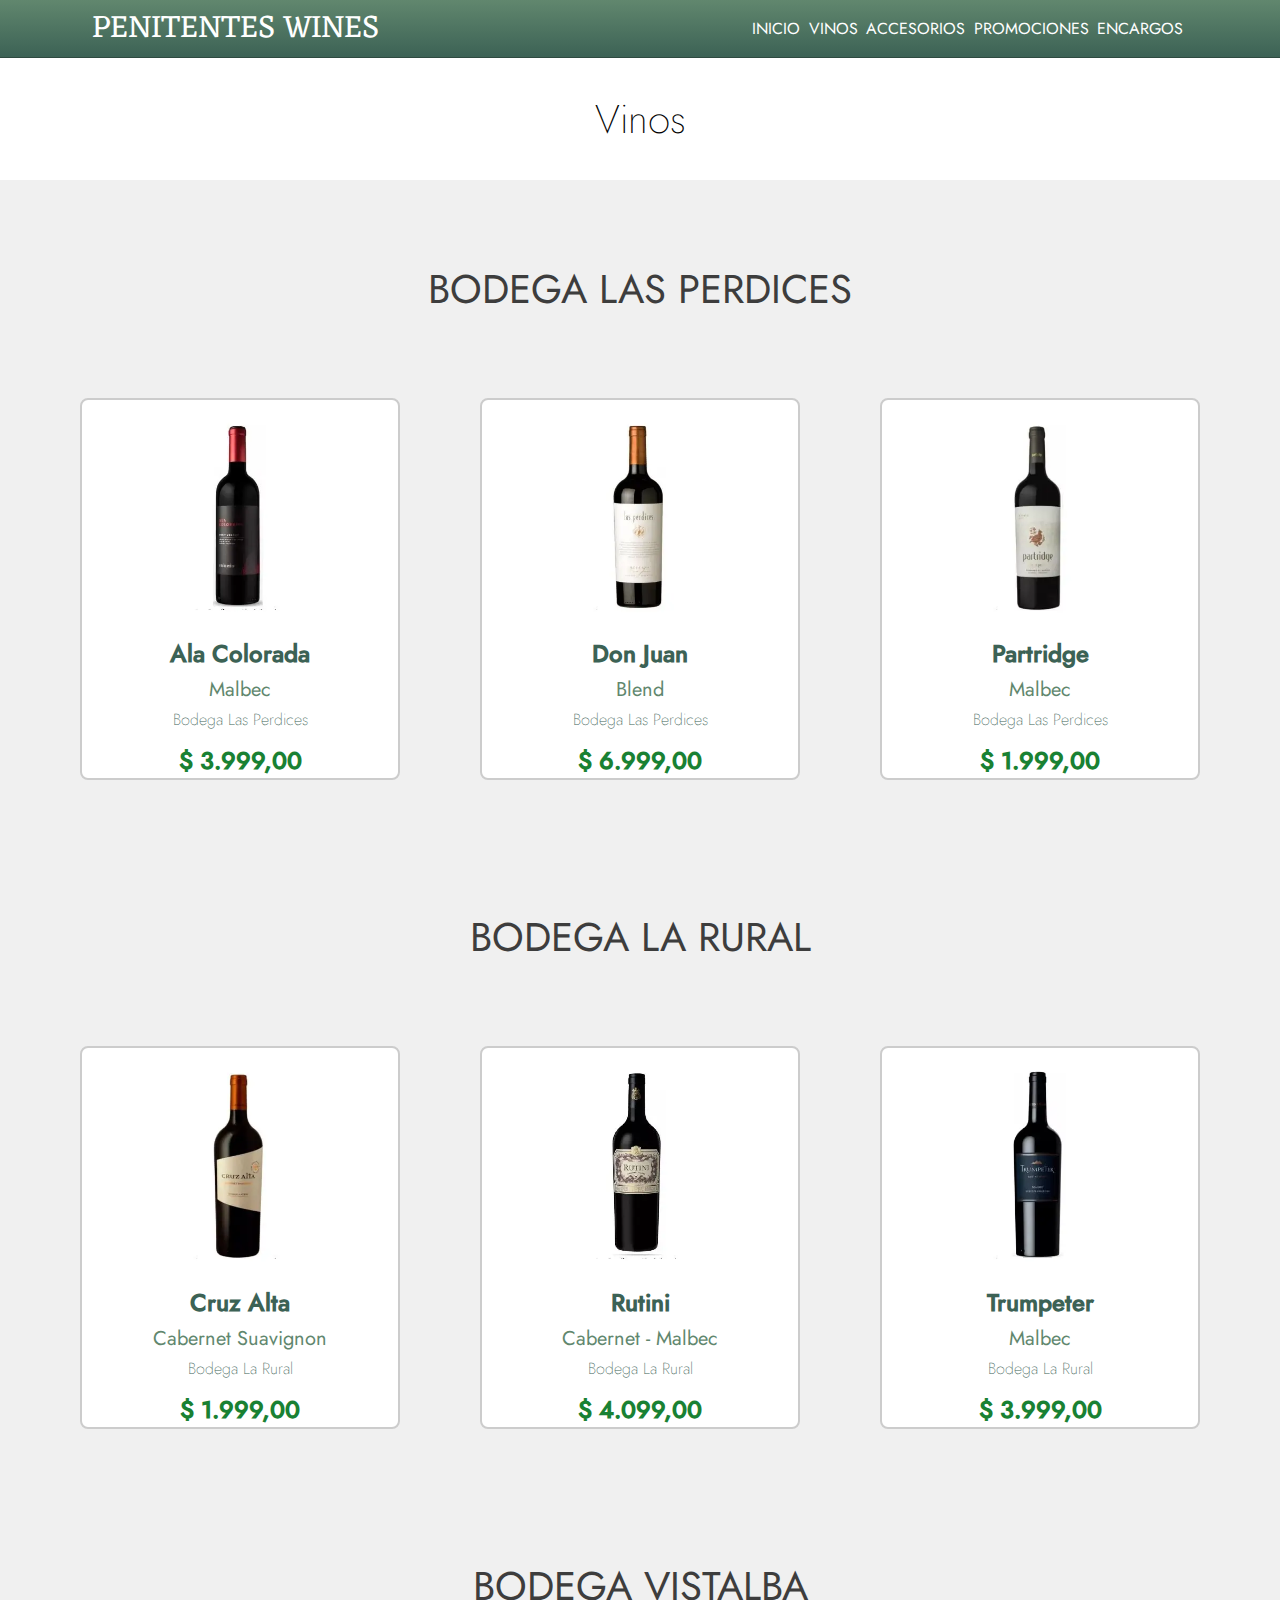
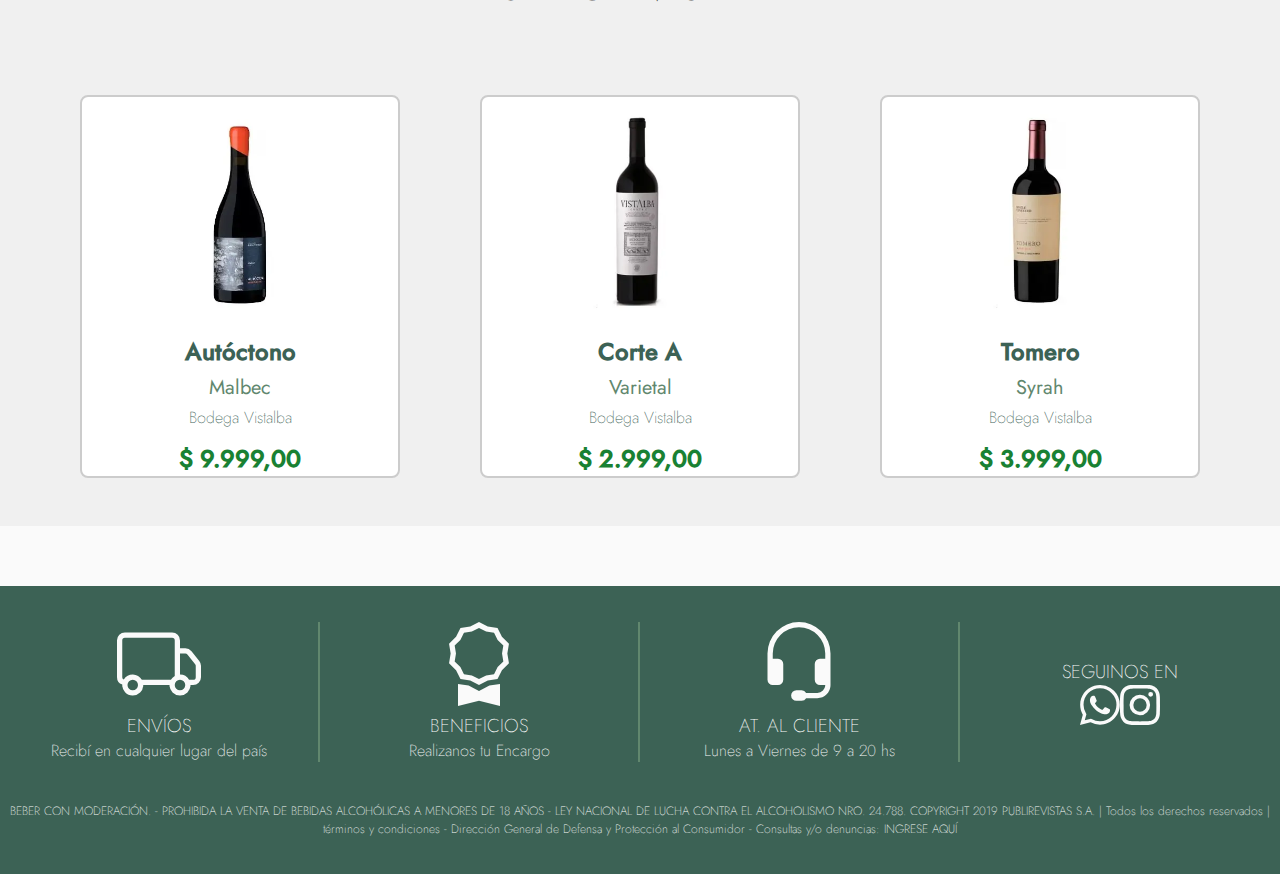
<file: pages/vinos.html>
<!DOCTYPE html>
<html lang="en">
<head>
    <meta charset="UTF-8">
    <meta name="viewport" content="width=device-width, initial-scale=1.0">
    <title>Vinos - Penitentes Wines</title>
    <meta name="description" content="Explora nuestro catalogo de VINOS. Contamos con diversos varietales.">
    <meta name="keywords" content="Vino, Bodega, Tinto, Malbec, Cabernet, Franc, Suavignon, Torrontes, Pinot Noir, Chardonay, Merlot, Bonarda, Syrah">
    <link href="https://cdn.jsdelivr.net/npm/bootstrap@5.3.0/dist/css/bootstrap.min.css" rel="stylesheet" integrity="sha384-9ndCyUaIbzAi2FUVXJi0CjmCapSmO7SnpJef0486qhLnuZ2cdeRhO02iuK6FUUVM" crossorigin="anonymous">
    <link rel="stylesheet" href="../assets/css/style.css">   
    <script src="https://cdn.jsdelivr.net/npm/bootstrap@5.3.0/dist/js/bootstrap.bundle.min.js" integrity="sha384-geWF76RCwLtnZ8qwWowPQNguL3RmwHVBC9FhGdlKrxdiJJigb/j/68SIy3Te4Bkz" crossorigin="anonymous"></script>
    <link href="https://fonts.googleapis.com/css2?family=Eczar:wght@700&family=Sancreek&display=swap" rel="stylesheet">
</head>
<body>
    <header class="header"> <!-- Header -->
        <div class="container"> <!-- Navbar -->
            <div class="row">
            <nav class="header__navbar navbar navbar-expand-lg navbar-dark">   
                <a class="header__navbar__logo" href="../index.html">PENITENTES WINES</a>
                <button class="navbar-toggler" type="button" data-bs-toggle="collapse" data-bs-target="#navbar-hide-links" aria-controls="navbar-hide-links" aria-expanded="false" aria-label="Toggle navigation">
                    <span class="navbar-toggler-icon"></span>
                </button>  
                <div class="header__navbar__links collapse navbar-collapse" id="navbar-hide-links">
                    <div class="header__navbar__links__links-container navbar-nav">
                        <a href="../index.html">INICIO</a>
                        <a href="../pages/vinos.html">VINOS</a>
                        <a href="../pages/accesorios.html">ACCESORIOS</a>
                        <a href="../pages/promociones.html">PROMOCIONES</a>
                        <a href="../pages/encargos.html">ENCARGOS</a>
                    </div>    
                </div>
            </nav>
            </div>
        </div> <!-- /Navbar -->    
    </header> <!-- /Header -->

    <main class="container-fluid main__vinos">   <!-- Main -->
        <div class="row">   
            <h2>Vinos</h2>
        </div>  
        <div class="row">
            <section class="card-section">
                <h2>BODEGA LAS PERDICES</h2> 
                <div class="card-section__cards-container">
                    <div class="card-section__cards-container__card">
                        <img src="../assets/img/vinos_las-perdices-ala-colorada.webp" alt="Vino Ala Colorada, Bodega Las Perdices">
                        <h3>Ala Colorada</h3>
                        <h4>Malbec</h4>
                        <h5>Bodega Las Perdices</h5>
                        <p class="price">$ 3.999,00</p>
                    </div>
                    <div class="card-section__cards-container__card">
                        <img src="../assets/img/vinos_las-perdices-don-juan.webp" alt="Vino Don Juan, Bodega Las Perdices">
                        <h3>Don Juan</h3>
                        <h4>Blend</h4> 
                        <h5>Bodega Las Perdices</h5>
                        <p class="price">$ 6.999,00</p>
                    </div>
                    <div class="card-section__cards-container__card">
                        <img src="../assets/img/vinos_las-perdices-partridge.webp" alt="Vino Partridge, Bodega Las Perdices">
                        <h3>Partridge</h3>
                        <h4>Malbec</h4>
                        <h5>Bodega Las Perdices</h5>
                        <p class="price">$ 1.999,00</p>
                    </div>
                </div>        
            </section>
            <section class="card-section">
                <h2>BODEGA LA RURAL</h2> 
                <div class="card-section__cards-container">
                    <div class="card-section__cards-container__card">
                        <img src="../assets/img/vinos_la-rural-cruz-alta.webp" alt="Vino Cruz Alta, Bodega La Rural">
                        <h3>Cruz Alta</h3>
                        <h4>Cabernet Suavignon</h4>
                        <h5>Bodega La Rural</h5>
                        <p class="price">$ 1.999,00</p>
                    </div>
                    <div class="card-section__cards-container__card">
                        <img src="../assets/img/vinos_la-rural-rutini.webp" alt="Vino Rutini, Bodega La Rural">
                        <h3>Rutini</h3>
                        <h4>Cabernet - Malbec</h4> 
                        <h5>Bodega La Rural</h5>
                        <p class="price">$ 4.099,00</p>
                    </div>
                    <div class="card-section__cards-container__card">
                        <img src="../assets/img/vinos_la-rural-trumpeter.webp" alt="Vino Trumpeter, Bodega La Rural">
                        <h3>Trumpeter</h3>
                        <h4>Malbec</h4>
                        <h5>Bodega La Rural</h5>
                        <p class="price">$ 3.999,00</p>
                    </div>
                </div>        
            </section>
            <section class="card-section">
                <h2>BODEGA VISTALBA</h2> 
                <div class="card-section__cards-container">
                    <div class="card-section__cards-container__card">
                        <img src="../assets/img/vinos_vistalba-autoctono.webp" alt="Caja Oro">
                        <h3>Autóctono</h3>
                        <h4>Malbec</h4>
                        <h5>Bodega Vistalba</h5>
                         <p class="price">$ 9.999,00</p>
                    </div>
                    <div class="card-section__cards-container__card">
                        <img src="../assets/img/vinos_vistalba-corte-a.webp" alt="Vino Tionto: Las Perdices - Don Juan (Reserva)">
                        <h3>Corte A</h3>
                        <h4>Varietal</h4> 
                        <h5>Bodega Vistalba</h5>
                         <p class="price">$ 2.999,00</p>
                    </div>
                    <div class="card-section__cards-container__card">
                        <img src="../assets/img/vinos_vistalba-tomero.webp" alt="">
                        <h3>Tomero</h3>
                        <h4>Syrah</h4>
                        <h5>Bodega Vistalba</h5>
                         <p class="price">$ 3.999,00</p>
                    </div>
                </div>        
            </section>
        </div>
    </main>  <!-- /Main -->
    
    <footer class="footer">  <!-- Footer -->
        <div class="footer__container">
            <div class="footer__container__item">
                <span>
                    <svg xmlns="http://www.w3.org/2000/svg" width="84" height="84" fill="currentColor" class="bi bi-truck" viewBox="0 0 16 16">
                        <path d="M0 3.5A1.5 1.5 0 0 1 1.5 2h9A1.5 1.5 0 0 1 12 3.5V5h1.02a1.5 1.5 0 0 1 1.17.563l1.481 1.85a1.5 1.5 0 0 1 .329.938V10.5a1.5 1.5 0 0 1-1.5 1.5H14a2 2 0 1 1-4 0H5a2 2 0 1 1-3.998-.085A1.5 1.5 0 0 1 0 10.5v-7zm1.294 7.456A1.999 1.999 0 0 1 4.732 11h5.536a2.01 2.01 0 0 1 .732-.732V3.5a.5.5 0 0 0-.5-.5h-9a.5.5 0 0 0-.5.5v7a.5.5 0 0 0 .294.456zM12 10a2 2 0 0 1 1.732 1h.768a.5.5 0 0 0 .5-.5V8.35a.5.5 0 0 0-.11-.312l-1.48-1.85A.5.5 0 0 0 13.02 6H12v4zm-9 1a1 1 0 1 0 0 2 1 1 0 0 0 0-2zm9 0a1 1 0 1 0 0 2 1 1 0 0 0 0-2z"/>
                    </svg>
                </span>
                <h3>ENVÍOS</h3>
                <p>Recibí en cualquier lugar del país</p>
            </div>
            <div class="footer__container__item">
                <span>
                    <svg xmlns="http://www.w3.org/2000/svg" width="84" height="84" fill="currentColor" class="bi bi-award" viewBox="0 0 16 16">
                        <path d="M9.669.864 8 0 6.331.864l-1.858.282-.842 1.68-1.337 1.32L2.6 6l-.306 1.854 1.337 1.32.842 1.68 1.858.282L8 12l1.669-.864 1.858-.282.842-1.68 1.337-1.32L13.4 6l.306-1.854-1.337-1.32-.842-1.68L9.669.864zm1.196 1.193.684 1.365 1.086 1.072L12.387 6l.248 1.506-1.086 1.072-.684 1.365-1.51.229L8 10.874l-1.355-.702-1.51-.229-.684-1.365-1.086-1.072L3.614 6l-.25-1.506 1.087-1.072.684-1.365 1.51-.229L8 1.126l1.356.702 1.509.229z"/>
                        <path d="M4 11.794V16l4-1 4 1v-4.206l-2.018.306L8 13.126 6.018 12.1 4 11.794z"/>
                    </svg>
                </span>
                <h3>BENEFICIOS</h3>
                <p>Realizanos tu Encargo</p>
            </div>
            <div class="footer__container__item">
                <span>
                    <svg xmlns="http://www.w3.org/2000/svg" width="84" height="84" fill="currentColor" class="bi bi-headset" viewBox="0 0 16 16">
                        <path d="M8 1a5 5 0 0 0-5 5v1h1a1 1 0 0 1 1 1v3a1 1 0 0 1-1 1H3a1 1 0 0 1-1-1V6a6 6 0 1 1 12 0v6a2.5 2.5 0 0 1-2.5 2.5H9.366a1 1 0 0 1-.866.5h-1a1 1 0 1 1 0-2h1a1 1 0 0 1 .866.5H11.5A1.5 1.5 0 0 0 13 12h-1a1 1 0 0 1-1-1V8a1 1 0 0 1 1-1h1V6a5 5 0 0 0-5-5z"/>
                    </svg>
                </span>
                <h3>AT. AL CLIENTE</h3>
                <p>Lunes a Viernes de 9 a 20 hs</p>
            </div>
            <div class="footer__container__redes">
                <h3>SEGUINOS EN</h3>
                <div class="footer__container__redes__icons">
                    <svg xmlns="http://www.w3.org/2000/svg" width="40" height="40" fill="currentColor" class="bi bi-whatsapp" viewBox="0 0 16 16">
                        <path d="M13.601 2.326A7.854 7.854 0 0 0 7.994 0C3.627 0 .068 3.558.064 7.926c0 1.399.366 2.76 1.057 3.965L0 16l4.204-1.102a7.933 7.933 0 0 0 3.79.965h.004c4.368 0 7.926-3.558 7.93-7.93A7.898 7.898 0 0 0 13.6 2.326zM7.994 14.521a6.573 6.573 0 0 1-3.356-.92l-.24-.144-2.494.654.666-2.433-.156-.251a6.56 6.56 0 0 1-1.007-3.505c0-3.626 2.957-6.584 6.591-6.584a6.56 6.56 0 0 1 4.66 1.931 6.557 6.557 0 0 1 1.928 4.66c-.004 3.639-2.961 6.592-6.592 6.592zm3.615-4.934c-.197-.099-1.17-.578-1.353-.646-.182-.065-.315-.099-.445.099-.133.197-.513.646-.627.775-.114.133-.232.148-.43.05-.197-.1-.836-.308-1.592-.985-.59-.525-.985-1.175-1.103-1.372-.114-.198-.011-.304.088-.403.087-.088.197-.232.296-.346.1-.114.133-.198.198-.33.065-.134.034-.248-.015-.347-.05-.099-.445-1.076-.612-1.47-.16-.389-.323-.335-.445-.34-.114-.007-.247-.007-.38-.007a.729.729 0 0 0-.529.247c-.182.198-.691.677-.691 1.654 0 .977.71 1.916.81 2.049.098.133 1.394 2.132 3.383 2.992.47.205.84.326 1.129.418.475.152.904.129 1.246.08.38-.058 1.171-.48 1.338-.943.164-.464.164-.86.114-.943-.049-.084-.182-.133-.38-.232z"/>
                    </svg>
                    <svg xmlns="http://www.w3.org/2000/svg" width="40" height="40" fill="currentColor" class="bi bi-instagram" viewBox="0 0 16 16">
                        <path d="M8 0C5.829 0 5.556.01 4.703.048 3.85.088 3.269.222 2.76.42a3.917 3.917 0 0 0-1.417.923A3.927 3.927 0 0 0 .42 2.76C.222 3.268.087 3.85.048 4.7.01 5.555 0 5.827 0 8.001c0 2.172.01 2.444.048 3.297.04.852.174 1.433.372 1.942.205.526.478.972.923 1.417.444.445.89.719 1.416.923.51.198 1.09.333 1.942.372C5.555 15.99 5.827 16 8 16s2.444-.01 3.298-.048c.851-.04 1.434-.174 1.943-.372a3.916 3.916 0 0 0 1.416-.923c.445-.445.718-.891.923-1.417.197-.509.332-1.09.372-1.942C15.99 10.445 16 10.173 16 8s-.01-2.445-.048-3.299c-.04-.851-.175-1.433-.372-1.941a3.926 3.926 0 0 0-.923-1.417A3.911 3.911 0 0 0 13.24.42c-.51-.198-1.092-.333-1.943-.372C10.443.01 10.172 0 7.998 0h.003zm-.717 1.442h.718c2.136 0 2.389.007 3.232.046.78.035 1.204.166 1.486.275.373.145.64.319.92.599.28.28.453.546.598.92.11.281.24.705.275 1.485.039.843.047 1.096.047 3.231s-.008 2.389-.047 3.232c-.035.78-.166 1.203-.275 1.485a2.47 2.47 0 0 1-.599.919c-.28.28-.546.453-.92.598-.28.11-.704.24-1.485.276-.843.038-1.096.047-3.232.047s-2.39-.009-3.233-.047c-.78-.036-1.203-.166-1.485-.276a2.478 2.478 0 0 1-.92-.598 2.48 2.48 0 0 1-.6-.92c-.109-.281-.24-.705-.275-1.485-.038-.843-.046-1.096-.046-3.233 0-2.136.008-2.388.046-3.231.036-.78.166-1.204.276-1.486.145-.373.319-.64.599-.92.28-.28.546-.453.92-.598.282-.11.705-.24 1.485-.276.738-.034 1.024-.044 2.515-.045v.002zm4.988 1.328a.96.96 0 1 0 0 1.92.96.96 0 0 0 0-1.92zm-4.27 1.122a4.109 4.109 0 1 0 0 8.217 4.109 4.109 0 0 0 0-8.217zm0 1.441a2.667 2.667 0 1 1 0 5.334 2.667 2.667 0 0 1 0-5.334z"/>
                    </svg>
                </div> 
            </div>
        </div>
        <div class="footer__legal container">
            <p>BEBER CON MODERACIÓN. - PROHIBIDA LA VENTA DE BEBIDAS ALCOHÓLICAS A MENORES DE 18 AÑOS - LEY NACIONAL DE LUCHA CONTRA EL ALCOHOLISMO NRO. 24.788. COPYRIGHT 2019 PUBLIREVISTAS S.A. | Todos los derechos reservados | términos y condiciones - Dirección General de Defensa y Protección al Consumidor - Consultas y/o denuncias:
                <a href="https://www.argentina.gob.ar/economia/comercio/defensadelconsumidor">INGRESE AQUÍ</a>
            </p>
        </div>
    </footer> <!-- /Footer -->
    
</body>
</html>
</file>
<file: assets/css/style.css>
@font-face {
  font-family: "Jost";
  src: url(../fonts/Jost/static/Jost-ExtraLightItalic.ttf);
  font-weight: 200;
}
@font-face {
  font-family: "Jost";
  src: url(../fonts/Jost/static/Jost-ExtraLight.ttf);
  font-weight: 200;
}
@font-face {
  font-family: "Jost";
  src: url(../fonts/Jost/static/Jost-Regular.ttf);
  font-weight: 300;
}
@font-face {
  font-family: "Jost";
  src: url(../fonts/Jost/static/Jost-Medium.ttf);
  font-weight: 400;
}
h1, h2, h3, h4, h5, h6, .h1,
.h2, .h3, .h4, .h5, .h6 {
  margin: 0;
}

.price {
  font-size: 24px;
  font-weight: 700;
  color: #198133;
}

* {
  margin: 0;
  padding: 0;
  box-sizing: border-box;
  font-family: "Jost";
  font-weight: 200;
}

body {
  background-color: #fafafa;
}

a {
  text-decoration: none;
}

.container-fluid {
  margin: 0;
  padding: 0;
}

.header {
  background-image: linear-gradient(to top, #3C6255, #61876E);
  border-bottom: 1px solid #2e4a40;
}
.header__navbar {
  height: auto;
  display: flex;
  flex-direction: row;
  justify-content: center;
  align-items: center;
  justify-content: space-around;
}
.header__navbar__logo {
  color: #fff;
  font-family: "Eczar";
  font-size: 2rem;
}
@media screen and (max-width: 991px) {
  .header__navbar__logo {
    font-size: 24px;
  }
}
.header__navbar__links {
  display: flex;
  justify-content: flex-end;
}
.header__navbar__links__links-container {
  display: flex;
  justify-content: space-around;
  width: 440px;
}
@media screen and (max-width: 991px) {
  .header__navbar__links__links-container {
    width: 100%;
    justify-content: center;
    align-items: center;
    font-size: 24px;
  }
}
.header__navbar__links__links-container a {
  color: #fff;
  font-size: 16px;
  font-weight: 300;
}
.header__navbar__links__links-container a:hover {
  color: #A6BB8D;
}

.navbar-toggler {
  border: none;
  font-size: 24px;
}
.navbar-toggler:hover {
  border: none;
  box-shadow: none;
}

main .main__imagen-principal img {
  width: 100%;
}

.card-section {
  width: 100%;
  background-color: #f0f0f0;
  display: flex;
  flex-direction: column;
  justify-content: center;
  align-items: center;
}
.card-section h2 {
  margin-top: 48px;
  font-size: 32px;
  font-weight: 300;
  color: #3d3d3d;
}
.card-section h2 {
  text-align: center;
}
.card-section__cards-container {
  display: flex;
  flex-direction: row;
  justify-content: center;
  align-items: center;
  justify-content: space-evenly;
  padding: 48px 0 48px 0;
}
.card-section__cards-container__card {
  display: flex;
  flex-direction: column;
  justify-content: center;
  align-items: center;
  width: 25%;
  height: auto;
  background-color: #fff;
  border-radius: 8px;
  border: 2px solid #ccc;
}
.card-section__cards-container__card:hover {
  transform: scale(1.15);
  transition: 0.3s;
}
.card-section__cards-container__card img {
  width: 75%;
  border-radius: 50px;
  -o-object-fit: contain;
     object-fit: contain;
}
.card-section__cards-container__card h3 {
  font-size: 24px;
  font-weight: 700;
  color: #3C6255;
  margin-bottom: 4px;
}
.card-section__cards-container__card h4 {
  font-size: 20px;
  font-weight: 300;
  color: #61876E;
  margin-bottom: 4px;
}
.card-section__cards-container__card h5 {
  font-size: 16px;
  color: #3C6255;
  margin-bottom: 12px;
}
@media screen and (max-width: 991px) {
  .card-section__cards-container {
    display: flex;
    flex-direction: column;
    justify-content: center;
    align-items: center;
  }
  .card-section__cards-container__card {
    width: 80%;
    margin-bottom: 24px;
  }
}

.pw-tips {
  margin-top: 60px;
}
.pw-tips h2 {
  margin-top: 40px;
  margin-bottom: 24px;
  font-size: 32px;
  font-weight: 300;
  color: #3d3d3d;
}
.pw-tips .pw-tips__video-container {
  width: 100%;
  display: flex;
  justify-content: space-evenly;
  flex-wrap: wrap;
}
@media screen and (max-width: 991px) {
  .pw-tips .pw-tips__video-container h3 {
    text-align: center;
    padding-left: 0;
    margin-top: 24px;
  }
  .pw-tips .pw-tips__video-container .pw-tips__video-container iframe {
    width: 303px;
    height: 200px;
    padding-bottom: 24px;
  }
}

.footer {
  margin-top: 60px;
  padding: 36px 0 36px 0;
  width: 100%;
  background-color: #3C6255;
  color: #fafafa;
  display: flex;
  flex-direction: column;
}
.footer__container {
  display: flex;
  justify-content: space-around;
  align-items: center;
}
@media screen and (max-width: 991px) {
  .footer__container {
    flex-direction: column;
  }
}
.footer__container__item {
  width: 25%;
  display: flex;
  flex-direction: column;
  justify-content: space-evenly;
  align-items: center;
  border-right: 2px solid #61876E;
}
@media screen and (max-width: 991px) {
  .footer__container__item {
    border-right: none;
    border-bottom: 2px solid #61876E;
    width: 80%;
    margin-bottom: 24px;
  }
}
.footer__container__redes {
  width: 25%;
  display: flex;
  flex-direction: column;
  justify-content: space-evenly;
  align-items: center;
}
@media screen and (max-width: 991px) {
  .footer__container__redes {
    width: 80%;
  }
}
.footer__container__redes__icons {
  width: 25%;
  display: flex;
  justify-content: space-evenly;
  align-items: center;
}
.footer__container__redes__icons svg:hover {
  color: #A6BB8D;
  cursor: pointer;
}
.footer__legal {
  margin-top: 40px;
  font-size: 12px;
  text-align: center;
}
.footer__legal a {
  color: #fff;
}
.footer__legal a:hover {
  color: #000;
}

/* VINOS -----> */
.main__vinos h2 {
  padding-top: 32px;
  padding-bottom: 32px;
  text-align: center;
  font-size: 40px;
  background-color: #fff;
  width: 100%;
}

.card-section h2 {
  width: 100%;
  background-color: #f0f0f0;
}

/* ACCESORIOS -----> */
.main-accesorios h2 {
  padding-top: 32px;
  padding-bottom: 32px;
  text-align: center;
  font-size: 40px;
  background-color: #fff;
  width: 100%;
}

.main-accesorios__line {
  display: flex;
  flex-direction: row;
  justify-content: center;
  flex-wrap: wrap;
  width: 100%;
  background-color: #fff;
  margin: 60px 0 60px 0;
  border-radius: 8px;
  border: 2px solid #ccc;
}
.main-accesorios__line img {
  width: 360px;
}
.main-accesorios__line__description {
  width: 480px;
  display: flex;
  flex-direction: column;
  justify-content: space-evenly;
  margin-top: 12px;
}
.main-accesorios__line__description h4 {
  font-size: 12px;
}
.main-accesorios__line__description li {
  list-style: none;
}

/* PROMOCIONES -----> */
.main__promociones h2 {
  padding-top: 32px;
  padding-bottom: 32px;
  text-align: center;
  font-size: 40px;
  background-color: #fff;
  width: 100%;
}

/* ENCARGOS -----> */
.main__encargos h2 {
  padding-top: 32px;
  padding-bottom: 32px;
  text-align: center;
  font-size: 40px;
  background-color: #fff;
  width: 100%;
}

.form-section {
  background-color: #f0f0f0;
  padding: 40px 0 40px 0;
}

.main__encargos__form {
  height: 100%;
  display: flex;
  flex-direction: column;
  justify-content: space-around;
}
.main__encargos__form label {
  font-weight: 400;
}
.main__encargos__form select, .main__encargos__form input, .main__encargos__form textarea {
  margin-bottom: 16px;
  border-radius: 8px;
}
.main__encargos__form__send-button input {
  width: 50%;
  height: 100%;
  background-color: #61876E;
  color: #fff;
  border: none;
}
.main__encargos__form__send-button input:hover {
  background-color: #3C6255;
}
.main__encargos__form-img {
  width: 100%;
  height: 500px;
  -o-object-fit: cover;
     object-fit: cover;
  border-radius: 40px;
  filter: blur(1px);
}/*# sourceMappingURL=style.css.map */
</file>
